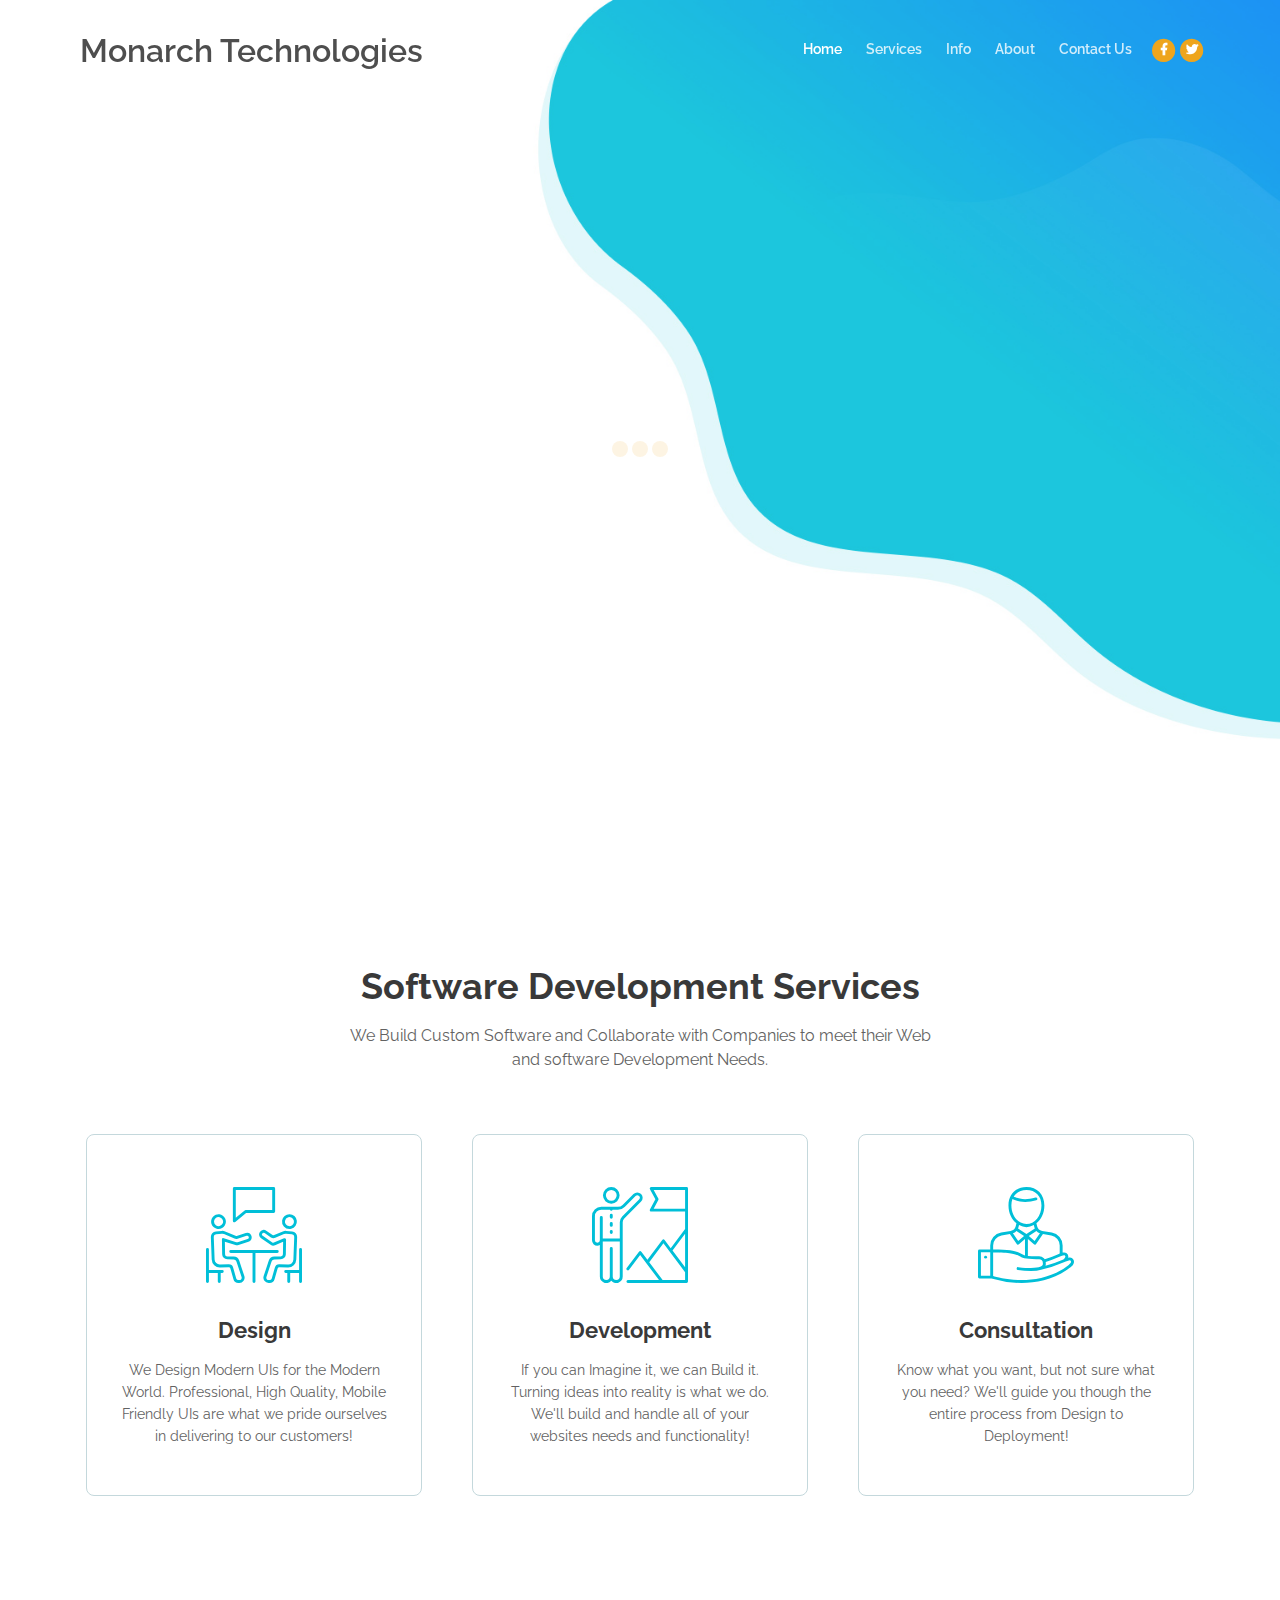
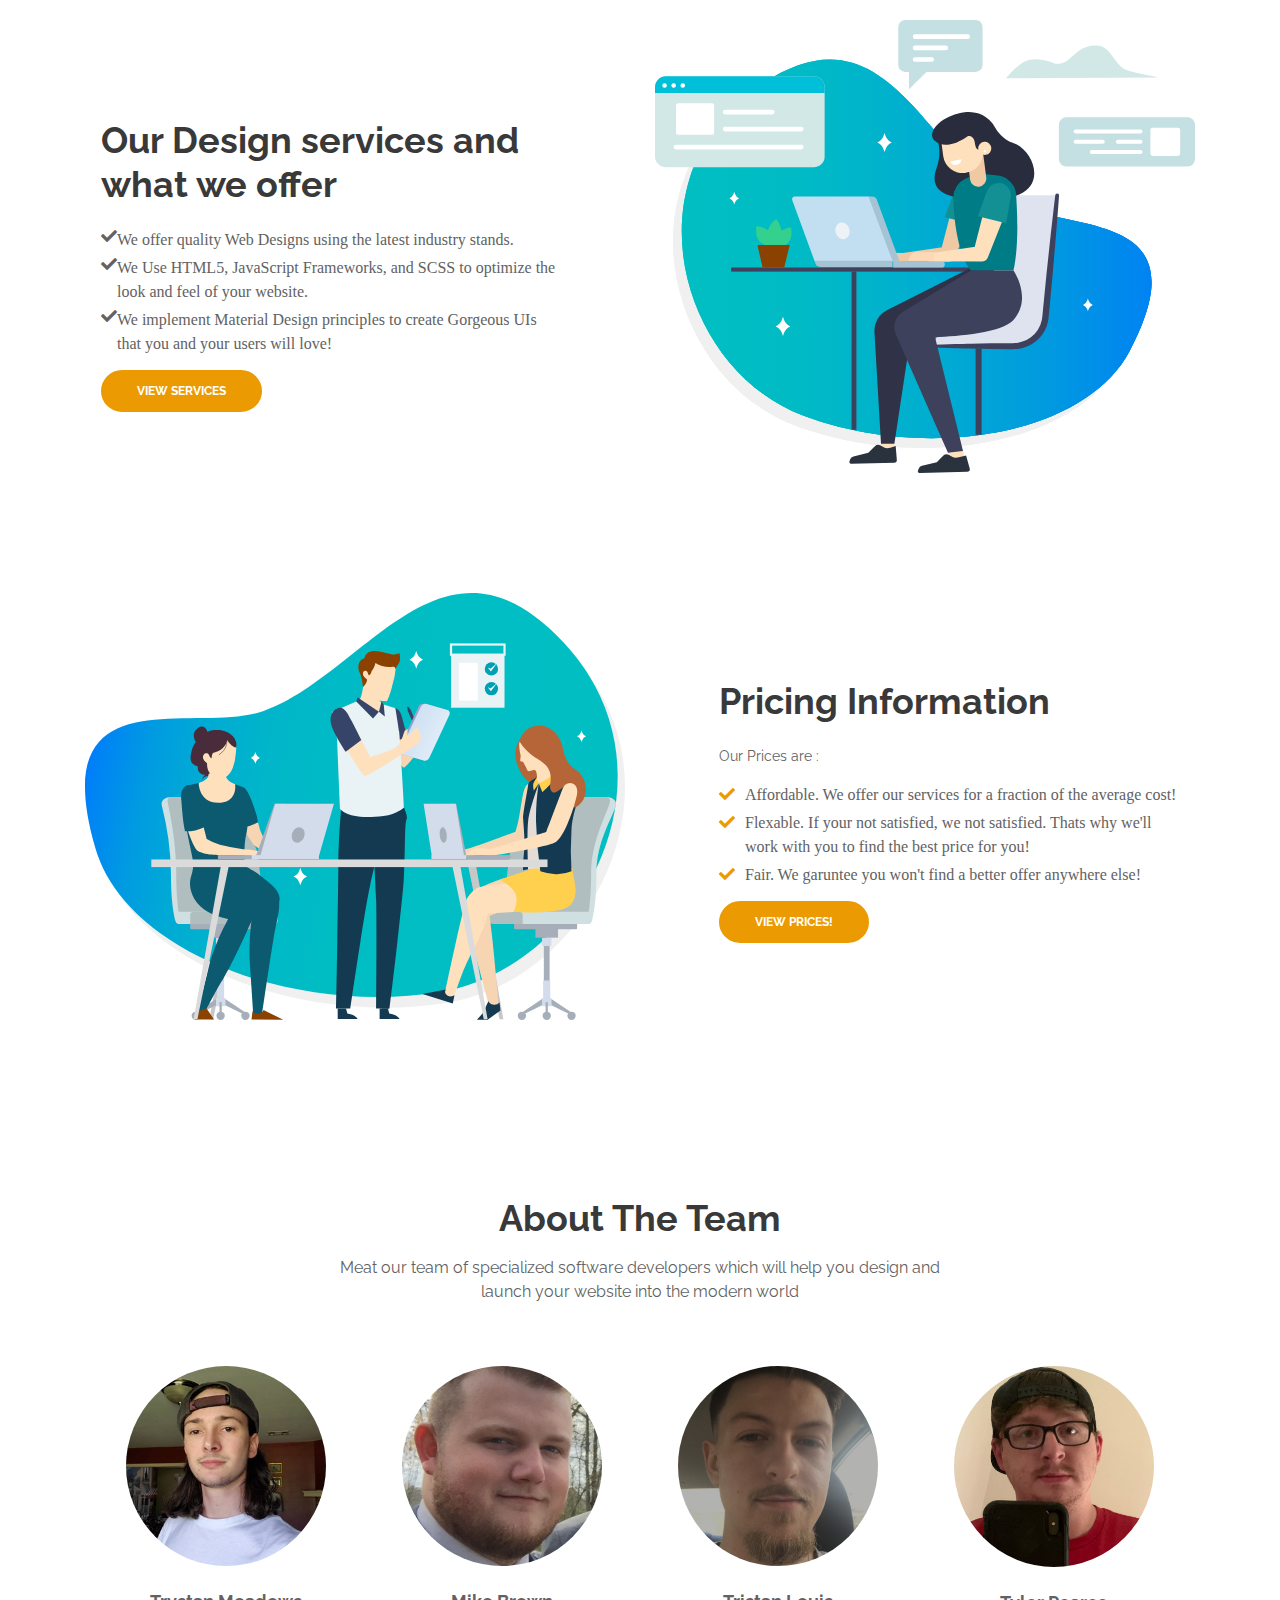
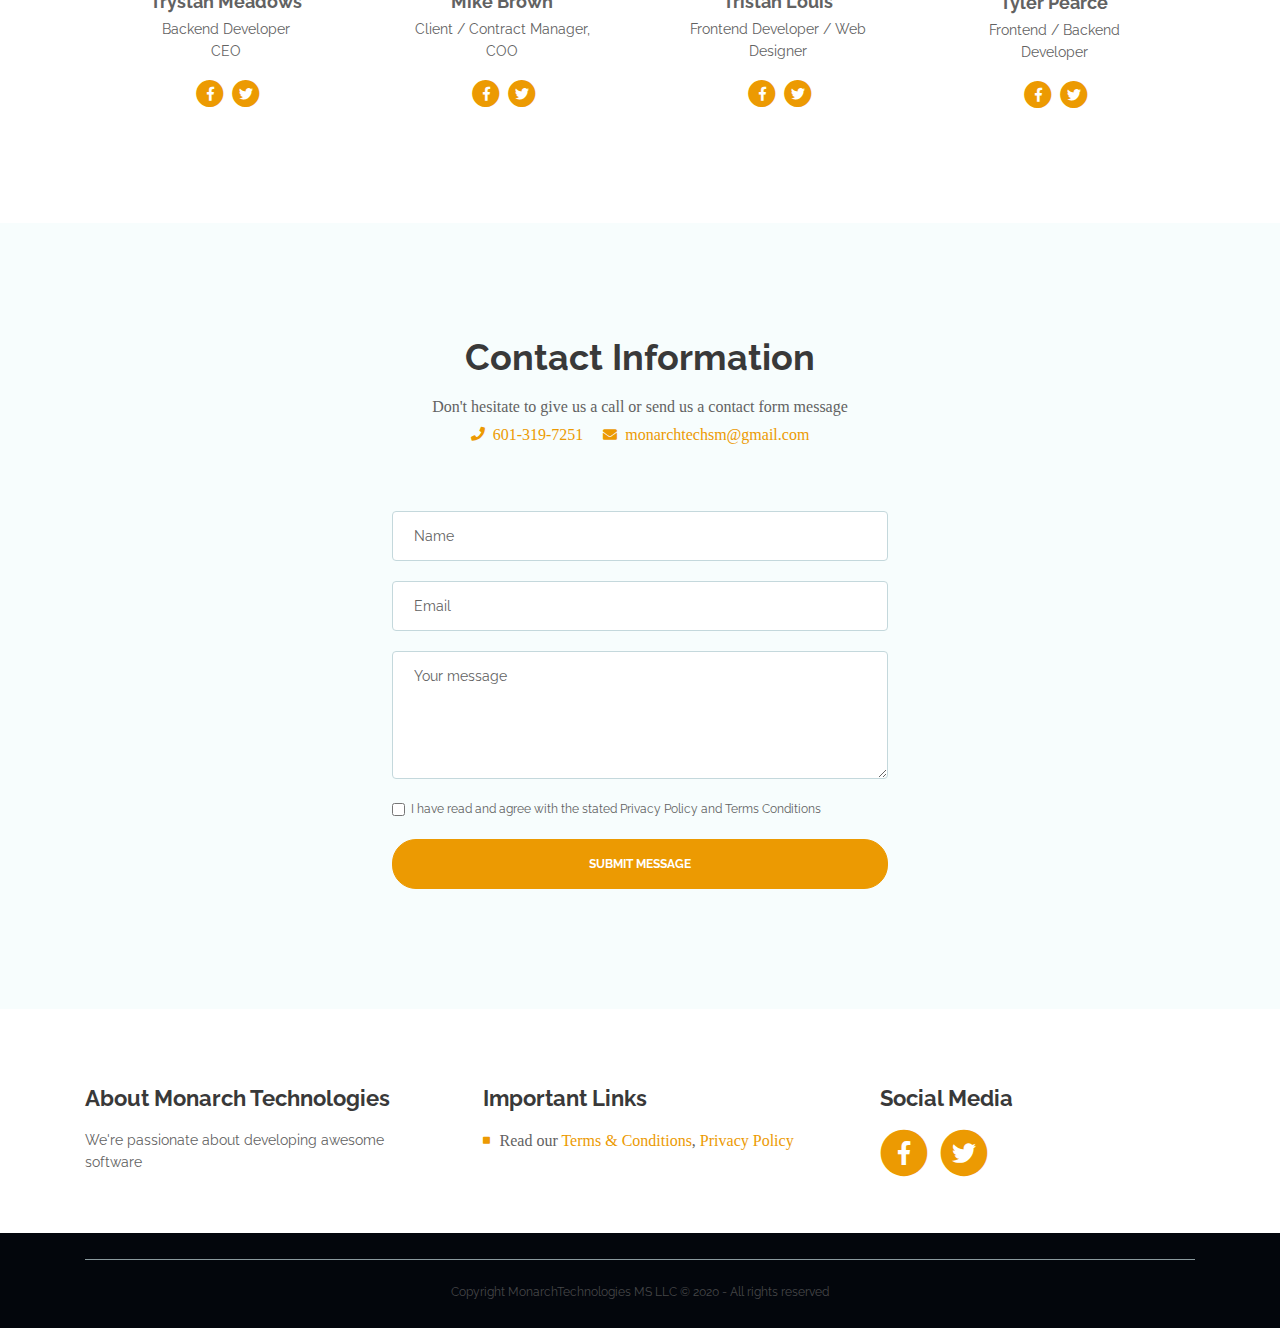
<file: index.html>
<!DOCTYPE html>
<html lang="en">

<head>
    <meta charset="utf-8">
    <meta name="viewport" content="width=device-width, initial-scale=1, shrink-to-fit=no">
    <meta name="viewport" content="width=device-width, initial-scale=1.0">
    <!-- SEO Meta Tags -->
    <meta name="description" content="Monarch Technologies, Software Dev Mississippi, Website Development Mississippi">
    <meta name="author" content="Inovatik">

    <!-- OG Meta Tags to improve the way the post looks when you share the page on LinkedIn, Facebook, Google+ -->
    <meta property="og:site_name" content="" />
    <!-- website name -->
    <meta property="og:site" content="" />
    <!-- website link -->
    <meta property="og:title" content="" />
    <!-- title shown in the actual shared post -->
    <meta property="og:description" content="" />
    <!-- description shown in the actual shared post -->
    <meta property="og:image" content="" />
    <!-- image link, make sure it's jpg -->
    <meta property="og:url" content="" />
    <!-- where do you want your post to link to -->
    <meta property="og:type" content="article" />


    <!-- Website Title -->
    <title>MonarchTechnologies LLC, MS - Landing Page</title>

    <!-- Styles -->
    <link href="https://fonts.googleapis.com/css?family=Raleway:400,400i,600,700,700i&amp;subset=latin-ext" rel="stylesheet">
    <link href="css/bootstrap.css" rel="stylesheet">
    <link href="css/fontawesome-all.css" rel="stylesheet">
    <link href="css/swiper.css" rel="stylesheet">
    <link href="css/magnific-popup.css" rel="stylesheet">
    <link href="css/styles.css" rel="stylesheet">
    <script type="text/javascript" src="scripts/jquery-3.2.1.min.js"></script>
    <script type="text/javascript" src="scripts/plugin-active.js"></script>
    <link rel="stylesheet" type="text/css" href="css/style.css">

    <!-- Favicon  -->
    <link rel="icon" href="images/LionLogo.jpg">
</head>

<body data-spy="scroll" data-target=".fixed-top">

    <!-- Preloader -->
    <div class="spinner-wrapper">
        <div class="spinner">
            <div class="bounce1"></div>
            <div class="bounce2"></div>
            <div class="bounce3"></div>
        </div>
    </div>
    <!-- end of preloader -->


    <!-- Navigation -->
    <nav class="navbar navbar-expand-lg navbar-dark navbar-custom fixed-top">
        <!-- Text Logo - Use this if you don't have a graphic logo -->
        <a class="navbar-brand logo-text page-scroll" href="index.html">Monarch Technologies</a>

        <!-- Image Logo -->
        <!-- <a class="navbar-brand logo-image" href="index.html"><img src="images/LionLogo.jpg" alt="alternative"></a> -->

        <!-- Mobile Menu Toggle Button -->
        <button class="navbar-toggler" type="button" data-toggle="collapse" data-target="#navbarsExampleDefault" aria-controls="navbarsExampleDefault" aria-expanded="false" aria-label="Toggle navigation">
            <span class="navbar-toggler-awesome fas fa-bars"></span>
            <span class="navbar-toggler-awesome fas fa-times"></span>
        </button>
        <!-- end of mobile menu toggle button -->

        <div class="collapse navbar-collapse" id="navbarsExampleDefault">
            <ul class="navbar-nav ml-auto">
                <li class="nav-item">
                    <a class="nav-link page-scroll" href="#header">Home <span class="sr-only">(current)</span></a>
                </li>
                <li class="nav-item">
                    <a class="nav-link page-scroll" href="#services">Services</a>
                </li>
                <li class="nav-item">
                    <a class="nav-link page-scroll" href="#info">Info</a>
                </li>
                <li class="nav-item">
                    <a class="nav-link page-scroll" href="#about">About</a>
                </li>
                <li class="nav-item">
                    <a class="nav-link page-scroll" href="#contact">Contact Us</a>
                </li>

                <!-- Dropdown Menu -->
                <!--<li class="nav-item dropdown">
                    <a class="nav-link dropdown-toggle page-scroll" href="#about" id="navbarDropdown" role="button" aria-haspopup="true" aria-expanded="false">About</a>
                    <div class="dropdown-menu" aria-labelledby="navbarDropdown">
                        <a class="dropdown-item" href="terms-conditions.html"><span class="item-text">Terms Conditions</span></a>
                        <div class="dropdown-items-divide-hr"></div>
                        <a class="dropdown-item" href="privacy-policy.html"><span class="item-text">Privacy Policy</span></a>
                    </div>
                </li>-->
                <!-- end of dropdown menu -->
                    <span class="fa-stack">
                        <a class ="fa-stack popup-with-move-anim" href="#details-lightbox-4">
                            <i class="fas fa-circle fa-stack-2x facebook"></i>
                            <i class="fab fa-facebook-f fa-stack-1x"></i>
                        </a>
                    </span>  
                    <span class="fa-stack">
                      <a class ="fa-stack popup-with-move-anim" href="#details-lightbox-3">
                        <i class="fas fa-circle fa-stack-2x twitter"></i>
                        <i class="fab fa-twitter fa-stack-1x"></i>
                      </a>          
            </ul>
                    <!-- Details Lightbox 3 -->
    <div id="details-lightbox-3" class="lightbox-basic zoom-anim-dialog mfp-hide">
        <div class="container">
            <div class="row">
                <button title="Close (Esc)" type="button" class="mfp-close x-button">×</button>
                <div class="col-lg-8">
                    <div class="image-container">
                        <img class="img-fluid" src="images/twittersoon.png" alt="alternative">
                    </div>
                    <!-- end of image-container -->
                </div>
                <!-- end of col 
                <div class="col-lg-4">
                    <h3>Design And Plan</h3>
                    <hr>
                    <h5>Core feature</h5>
                    <p>The emailing module basically will speed up your email marketing operations while offering more subscriber control.</p>
                    <p>Do you need to build lists for your email campaigns? It just got easier with Evolo.</p>
                    <ul class="list-unstyled li-space-lg">
                        <li class="media">
                            <i class="fas fa-check"></i>
                            <div class="media-body">List building framework</div>
                        </li>
                        <li class="media">
                            <i class="fas fa-check"></i>
                            <div class="media-body">Easy database browsing</div>
                        </li>
                        <li class="media">
                            <i class="fas fa-check"></i>
                            <div class="media-body">User administration</div>
                        </li>
                        <li class="media">
                            <i class="fas fa-check"></i>
                            <div class="media-body">Automate user signup</div>
                        </li>
                        <li class="media">
                            <i class="fas fa-check"></i>
                            <div class="media-body">Quick formatting tools</div>
                        </li>
                        <li class="media">
                            <i class="fas fa-check"></i>
                            <div class="media-body">Fast email checking</div>
                        </li>
                    </ul>
                    <a class="btn-solid-reg mfp-close page-scroll" href="#request">REQUEST</a> <a class="btn-outline-reg mfp-close as-button" href="#screenshots">BACK</a>
                </div>-->
                <!-- end of col -->
            </div>
            <!-- end of row -->
        </div>
        <!-- end of container -->
    </div>
    <!-- end of lightbox-basic -->
    <!-- end of details lightbox 3 -->
    
                        <!-- Details Lightbox 4 -->
                        <div id="details-lightbox-4" class="lightbox-basic zoom-anim-dialog mfp-hide">
                            <div class="container">
                                <div class="row">
                                    <button title="Close (Esc)" type="button" class="mfp-close x-button">×</button>
                                    <div class="col-lg-8">
                                        <div class="image-container">
                                            <img class="img-fluid" src="images/facebooksoon.jpg" alt="alternative">
                                        </div>
                                        <!-- end of image-container -->
                                    </div>
                                    <!-- end of col 
                                    <div class="col-lg-4">
                                        <h3>Design And Plan</h3>
                                        <hr>
                                        <h5>Core feature</h5>
                                        <p>The emailing module basically will speed up your email marketing operations while offering more subscriber control.</p>
                                        <p>Do you need to build lists for your email campaigns? It just got easier with Evolo.</p>
                                        <ul class="list-unstyled li-space-lg">
                                            <li class="media">
                                                <i class="fas fa-check"></i>
                                                <div class="media-body">List building framework</div>
                                            </li>
                                            <li class="media">
                                                <i class="fas fa-check"></i>
                                                <div class="media-body">Easy database browsing</div>
                                            </li>
                                            <li class="media">
                                                <i class="fas fa-check"></i>
                                                <div class="media-body">User administration</div>
                                            </li>
                                            <li class="media">
                                                <i class="fas fa-check"></i>
                                                <div class="media-body">Automate user signup</div>
                                            </li>
                                            <li class="media">
                                                <i class="fas fa-check"></i>
                                                <div class="media-body">Quick formatting tools</div>
                                            </li>
                                            <li class="media">
                                                <i class="fas fa-check"></i>
                                                <div class="media-body">Fast email checking</div>
                                            </li>
                                        </ul>
                                        <a class="btn-solid-reg mfp-close page-scroll" href="#request">REQUEST</a> <a class="btn-outline-reg mfp-close as-button" href="#screenshots">BACK</a>
                                    </div>-->
                                    <!-- end of col -->
                                </div>
                                <!-- end of row -->
                            </div>
                            <!-- end of container -->
                        </div>
                        <!-- end of lightbox-basic -->
                        <!-- end of details lightbox 4 -->
                </span>
            </span>
        </div>
    </nav>
    <!-- end of navbar -->
    <!-- end of navigation -->

    <header id="header" class="header"> 
        <section id="Banner" class="css/style.css/Banner">
            <div class="logo">
                <img src="images/LionLogo.jpg">
            </div>
            <div class="blacksection">
                <h1>RE-DEFINE<br>YOUR<br>REALITY</h1>
            </div>
        </section>
        <!--<a href="#Services" class="mscroll"><img src="images/mouse-icon.png" alt="mouse icon"></a>-->
    </header>


    <!-- Header 
    <header id="header" class="header">
        <div class="header-content">
            <div class="container">
                <div class="row">
                    <div class="col-lg-6">
         <section id="Banner" class="css/style.css/Banner">
            <div class="logo">
                <img src="images/LionLogo.jpg">
            </div>
            <div class="blacksection">
                <h1>RE-DEFINE<br>YOUR<br>REALITY</h1>
            </div>
        </section>
                    <div class="col-lg-6">
                        <div class="image-container">
                            <img class="img-fluid" src="images/header-teamwork.svg" alt="alternative">
                        </div> end of image-container 
                    </div> end of col 
                </div>  end of row 
            </div>  end of container 
        </div>  end of header-content 
    </header> end of header 
    end of header -->

    <!-- Services -->
    <div id="services" class="cards-1">
        <div class="container">
            <div class="row">
                <div class="col-lg-12">
                    <h2>Software Development Services</h2>
                    <p class="p-heading p-large">We Build Custom Software and Collaborate with Companies to meet their Web and software Development Needs.</p>
                </div>
                <!-- end of col -->
            </div>
            <!-- end of row -->
            <div class="row">
                <div class="col-lg-12">

                    <!-- Card -->
                    <div class="card">
                        <img class="card-image" src="images/services-icon-1.svg" alt="alternative">
                        <div class="card-body">
                            <h4 class="card-title">Design</h4>
                            <p>We Design Modern UIs for the Modern World. Professional, High Quality, Mobile Friendly UIs are what we pride ourselves in delivering to our customers! </p>
                        </div>
                    </div>
                    <!-- end of card -->

                    <!-- Card -->
                    <div class="card">
                        <img class="card-image" src="images/services-icon-2.svg" alt="alternative">
                        <div class="card-body">
                            <h4 class="card-title">Development</h4>
                            <p>If you can Imagine it, we can Build it. Turning ideas into reality is what we do. We'll build and handle all of your websites needs and functionality! </p>
                        </div>
                    </div>
                    <!-- end of card -->

                    <!-- Card -->
                    <div class="card">
                        <img class="card-image" src="images/services-icon-3.svg" alt="alternative">
                        <div class="card-body">
                            <h4 class="card-title">Consultation</h4>
                            <p>Know what you want, but not sure what you need? We'll guide you though the entire process from Design to Deployment!</p>
                        </div>
                    </div>
                    <!-- end of card -->

                </div>
                <!-- end of col -->
            </div>
            <!-- end of row -->
        </div>
        <!-- end of container -->
    </div>
    <!-- end of cards-1 -->
    <!-- end of services -->


    <!-- Details 1 -->
    <div id="info" class="basic-1">
        <div class="container">
            <div class="row">
                <div class="col-lg-6">
                    <div class="text-container">
                        <h2> Our Design services and what we offer </h2>
                        
                        <ul class="list-unstyled li-space-lg">
                            <li class="media">
                                <i class="fas fa-check"></i>
                                <div class="media-body">We offer quality Web Designs using the latest industry stands.</div>
                            </li>
                            <li class="media">
                                <i class="fas fa-check"></i>
                                <div class="media-body">We Use HTML5, JavaScript Frameworks, and SCSS to optimize the look and feel of your website.</div>
                            </li>
                            <li class="media">
                                <i class="fas fa-check"></i>
                                <div class="media-body">We implement Material Design principles to create Gorgeous UIs that you and your users will love!</div>
                            </li>
                        </ul>
                        <a class="btn-solid-reg popup-with-move-anim" href="#details-lightbox-1">VIEW SERVICES</a>
                    </div>
                    <!-- end of text-container -->
                </div>
                <!-- end of col -->
                <div class="col-lg-6">
                    <div class="image-container">
                        <img class="img-fluid" src="images/details-1-office-worker.svg" alt="alternative">
                    </div>
                    <!-- end of image-container -->
                </div>
                <!-- end of col -->
            </div>
            <!-- end of row -->
        </div>
        <!-- end of container -->
    </div>
    <!-- end of basic-1 -->
    <!-- end of details 1 -->


    <!-- Details 2 -->
    <div class="basic-2">
        <div class="container">
            <div class="row">
                <div class="col-lg-6">
                    <div class="image-container">
                        <img class="img-fluid" src="images/details-2-office-team-work.svg" alt="alternative">
                    </div>
                    <!-- end of image-container -->
                </div>
                <!-- end of col -->
                <div class="col-lg-6">
                    <div class="text-container">
                        <h2>Pricing Information</h2>
                         <p>Our Prices are : </p>
                         <ul class="list-unstyled li-space-lg">
                            <li class="media">
                                <i class="fas fa-check"></i>
                                <div class="media-body">Affordable. We offer our services for a fraction of the average cost!</div>
                            </li>
                            <li class="media">
                                <i class="fas fa-check"></i>
                                <div class="media-body">Flexable. If your not satisfied, we not satisfied. Thats why we'll work with you to find the best price for you!</div>
                            </li>
                            <li class="media"> 
                                <i class="fas fa-check"></i>
                                <div class="media-body">Fair. We garuntee you won't find a better offer anywhere else!</div>
                            </li>
                        </ul>
                        <a class="btn-solid-reg popup-with-move-anim" href="#details-lightbox-2">VIEW PRICES!</a>
                    </div>
                    <!-- end of text-container -->
                </div>
                <!-- end of col -->
            </div>
            <!-- end of row -->
        </div>
        <!-- end of container -->
    </div>
    <!-- end of basic-2 -->
    <!-- end of details 2 -->

    <!-- Details Lightboxes -->
    <!-- Details Lightbox 1 -->
    <div id="details-lightbox-1" class="lightbox-basic zoom-anim-dialog mfp-hide">
        <div class="container">
            <div class="row">
                <button title="Close (Esc)" type="button" class="mfp-close x-button">×</button>
                <div class="col-lg-8">
                    <div class="image-container">
                        <img class="img-fluid" src="images/details-lightbox-1.svg" alt="alternative">
                    </div>
                    <!-- end of image-container -->
                </div>
                <!-- end of col -->
                <div class="col-lg-4">
                    <h3>Our Services</h3>
                    <hr>
                    <h5>What We Offer</h5>
                    <ul class="list-unstyled li-space-lg">
                        <li class="media">
                            <i class="fas fa-check"></i>
                            <div class="media-body">Consultation</div>
                        </li>
                        <li class="media">
                            <i class="fas fa-check"></i>
                            <div class="media-body">Web Design</div>
                        </li>
                        <li class="media">
                            <i class="fas fa-check"></i>
                            <div class="media-body">Web Development</div>
                        </li>
                        <!-- <li class="media">
                            <i class="fas fa-check"></i>
                            <div class="media-body"></div>
                        </li>
                        <li class="media">
                            <i class="fas fa-check"></i>
                            <div class="media-body">Quick formatting tools</div>
                        </li>
                        <li class="media">
                            <i class="fas fa-check"></i>
                            <div class="media-body">Fast email checking</div>
                        </li> -->
                    </ul>
                    <a class="btn-solid-reg mfp-close page-scroll" href="#request">RETURN</a> <a class="btn-outline-reg mfp-close as-button" href="#screenshots">BACK</a>
                </div>
                <!-- end of col -->
            </div>
            <!-- end of row -->
        </div>
        <!-- end of container -->
    </div>
    <!-- end of lightbox-basic -->
    <!-- end of details lightbox 1 -->

    <!-- Details Lightbox 2 -->
    <div id="details-lightbox-2" class="lightbox-basic zoom-anim-dialog mfp-hide">
        <div class="container">
            <div class="row">
                <button title="Close (Esc)" type="button" class="mfp-close x-button">×</button>
                <div class="col-lg-8">
                    <div class="image-container">
                        <img class="img-fluid" src="images/details-lightbox-2.svg" alt="alternative">
                    </div>
                    <!-- end of image-container -->
                </div>
                <!-- end of col -->
                <div class="col-lg-4">
                    <h3>Pricing Information</h3>
                    <hr>
                    <h5>all prices vary depending on Business size and needs.</h5>
                    <ul class="list-unstyled li-space-lg">
                        <li class="media">
                            <i class="fas fa-check"></i>
                            <div class="media-body">Consultations are free!</div>
                        </li>
                        <li class="media">
                            <i class="fas fa-check"></i>
                            <div class="media-body">Web Design: 1,500$ - 50,000$</div>
                        </li>
                        <li class="media">
                            <i class="fas fa-check"></i>
                            <div class="media-body">Website: 2,000$ - 80,000$</div>
                        </li>
                    <a class="btn-solid-reg mfp-close page-scroll" href="#request">REQUEST</a> <a class="btn-outline-reg mfp-close as-button" href="#screenshots">BACK</a>
                </div>
                <!-- end of col -->
            </div>
            <!-- end of row -->
        </div>
        <!-- end of container -->
    </div>
    <!-- end of lightbox-basic -->
    <!-- end of details lightbox 2 -->
    <!-- end of details lightboxes -->

    <!-- Testimonials -->


    <!-- About -->
    <div id="about" class="basic-4">
        <div class="container">
            <div class="row">
                <div class="col-lg-12">
                    <h2>About The Team</h2>
                    <p class="p-heading p-large">Meat our team of specialized software developers which will help you design and launch your website into the modern world</p>
                </div>
                <!-- end of col -->
            </div>
            <!-- end of row -->
            <div class="row">
                <div class="col-lg-12">

                    <!-- Team Member -->
                    <div class="team-member">
                        <div class="monarch-wrapper">
                            <img class="img-fluid" src="images/selfie-icon.jpg" alt="alternative">
                        </div>
                        <!-- end of image-wrapper -->
                        <p class="p-large"><strong>Trystan Meadows</strong></p>
                        <p class="job-title">Backend Developer<br />CEO</p>
                        <span class="social-icons">
                            <span class="fa-stack">
                                <a class ="fa-stack popup-with-move-anim" href="#details-lightbox-4">
                                    <i class="fas fa-circle fa-stack-2x facebook"></i>
                                    <i class="fab fa-facebook-f fa-stack-1x"></i>
                                </a>
                            </span>
                        <span class="fa-stack">
                            <a class ="fa-stack popup-with-move-anim" href="#details-lightbox-3">
                                    <i class="fas fa-circle fa-stack-2x twitter"></i>
                                    <i class="fab fa-twitter fa-stack-1x"></i>
                                </a>
                            </span>
                        </span>
                        <!-- end of social-icons -->
                    </div>
                    <!-- end of team-member -->
                    <!-- end of team member -->

                    <!-- Team Member -->
                    <div class="team-member">
                        <div class="monarch-wrapper">
                            <div class="monarch-Mike-img"></div>
                        </div>
                        <!-- end of image wrapper -->
                        <p class="p-large"><strong>Mike Brown</strong></p>
                        <p class="job-title">Client / Contract Manager, COO</p>
                        <span class="social-icons">
                            <span class="fa-stack">
                                <a class ="fa-stack popup-with-move-anim" href="#details-lightbox-4">
                                    <i class="fas fa-circle fa-stack-2x facebook"></i>
                                    <i class="fab fa-facebook-f fa-stack-1x"></i>
                                </a>
                            </span>
                        <span class="fa-stack">
                            <a class ="fa-stack popup-with-move-anim" href="#details-lightbox-3">
                                    <i class="fas fa-circle fa-stack-2x twitter"></i>
                                    <i class="fab fa-twitter fa-stack-1x"></i>
                                </a>
                            </span>
                        </span>
                        <!-- end of social-icons -->
                    </div>
                    <!-- end of team-member -->
                    <!-- end of team member -->

                    <!-- Team Member -->
                    <div class="team-member">
                        <div class="monarch-wrapper">
                            <div class="monarch-Tristan-img"></div>
                        </div>
                        <!-- end of image wrapper -->
                        <p class="p-large"><strong>Tristan Louis</strong></p>
                        <p class="job-title">Frontend Developer / Web Designer</p>
                        <span class="social-icons">
                            <span class="fa-stack">
                                <a class ="fa-stack popup-with-move-anim" href="#details-lightbox-4">
                                    <i class="fas fa-circle fa-stack-2x facebook"></i>
                                    <i class="fab fa-facebook-f fa-stack-1x"></i>
                                </a>
                            </span>
                        <span class="fa-stack">
                            <a class ="fa-stack popup-with-move-anim" href="#details-lightbox-3">
                                    <i class="fas fa-circle fa-stack-2x twitter"></i>
                                    <i class="fab fa-twitter fa-stack-1x"></i>
                                </a>
                            </span>
                        </span>
                        <!-- end of social-icons -->
                    </div>
                    <!-- end of team-member -->
                    <!-- end of team member -->

                    <!-- Team Member -->
                    <div class="team-member">
                        <div class="monarch-wrapper">
                            <img class="img-fluid" src="images/Tyler3.jpg" alt="alternative">
                        </div>
                        <!-- end of image wrapper -->
                        <p class="p-large"><strong>Tyler Pearce</strong></p>
                        <p class="job-title">Frontend / Backend Developer</p>
                        <span class="social-icons">
                            <span class="fa-stack">
                                <a class ="fa-stack popup-with-move-anim" href="#details-lightbox-4">
                                    <i class="fas fa-circle fa-stack-2x facebook"></i>
                                    <i class="fab fa-facebook-f fa-stack-1x"></i>
                                </a>
                            </span>
                        <span class="fa-stack">
                                <a class ="fa-stack popup-with-move-anim" href="#details-lightbox-3">
                                    <i class="fas fa-circle fa-stack-2x twitter"></i>
                                    <i class="fab fa-twitter fa-stack-1x"></i>
                                </a>
                            </span>
                        </span>
                        <!-- end of social-icons -->
                    </div>
                    <!-- end of team-member -->
                    <!-- end of team member -->

                </div>
                <!-- end of col -->
            </div>
            <!-- end of row -->
        </div>
        <!-- end of container -->
    </div>
    <!-- end of basic-4 -->
    <!-- end of about -->


    <!-- Contact -->
    <div id="contact" class="form-2">
        <div class="container">
            <div class="row">
                <div class="col-lg-12">
                    <h2>Contact Information</h2>
                    <ul class="list-unstyled li-space-lg">
                        <li class="address">Don't hesitate to give us a call or send us a contact form message</li>
                        <li><i class="fas fa-phone"></i><a class="turquoise" href="tel:6013197251">601-319-7251</a></li>
                        <li><i class="fas fa-envelope"></i><a class="turquoise" href="mailto:monarchtechsm@gmail.com">monarchtechsm@gmail.com</a></li>
                    </ul>
                </div>
                <!-- end of col -->
            </div>
            <!-- end of row -->
            <div class="row">
                <div class="col-lg-12">

                    <!-- Contact Form -->
                    <form id="contactForm" data-toggle="validator" data-focus="false">
                        <div class="form-group">
                            <input type="text" class="form-control-input" id="cname" required>
                            <label class="label-control" for="cname">Name</label>
                            <div class="help-block with-errors"></div>
                        </div>
                        <div class="form-group">
                            <input type="email" class="form-control-input" id="cemail" required>
                            <label class="label-control" for="cemail">Email</label>
                            <div class="help-block with-errors"></div>
                        </div>
                        <div class="form-group">
                            <textarea class="form-control-textarea" id="cmessage" required></textarea>
                            <label class="label-control" for="cmessage">Your message</label>
                            <div class="help-block with-errors"></div>
                        </div>
                        <div class="form-group checkbox">
                            <input type="checkbox" id="cterms" value="Agreed-to-Terms" required>I have read and agree with the stated <a href="privacy-policy.html">Privacy Policy</a> and <a href="terms-conditions.html">Terms Conditions</a>
                            <div class="help-block with-errors"></div>
                        </div>
                        <div class="form-group">
                            <button type="submit" class="form-control-submit-button">SUBMIT MESSAGE</button>
                        </div>
                        <div class="form-message">
                            <div id="cmsgSubmit" class="h3 text-center hidden"></div>
                        </div>
                    </form>
                    <!-- end of contact form -->

                </div>
                <!-- end of col -->
            </div>
            <!-- end of row -->
        </div>
        <!-- end of container -->
    </div>
    <!-- end of form-2 -->
    <!-- end of contact -->


    <!-- Footer -->
    <div class="footer">
        <div class="container">
            <div class="row">
                <div class="col-lg-4">
                    <div class="footer-col">
                        <h4>About Monarch Technologies</h4>
                        <p>We're passionate about developing awesome software</p>
                    </div>
                </div>
                <!-- end of col -->
                <div class="col-lg-4">
                    <div class="footer-col middle">
                        <h4>Important Links</h4>
                        <ul class="list-unstyled li-space-lg">
                            <li class="media">
                                <i class="fas fa-square"></i>
                                <div class="media-body">Read our <a class="turquoise" href="terms-conditions.html">Terms & Conditions</a>, <a class="turquoise" href="privacy-policy.html">Privacy Policy</a></div>
                            </li>
                        </ul>
                    </div>
                </div>
                <!-- end of col -->
                <div class="col-lg-4">
                    <div class="footer-col last">
                        <h4>Social Media</h4>
                        <span class="fa-stack">
                            <a class ="fa-stack popup-with-move-anim" href="#details-lightbox-4">
                                <i class="fas fa-circle fa-stack-2x"></i>
                                <i class="fab fa-facebook-f fa-stack-1x"></i>
                            </a>
                        </span>
                        <span class="fa-stack">
                            <a class ="fa-stack popup-with-move-anim" href="#details-lightbox-3">
                                <i class="fas fa-circle fa-stack-2x"></i>
                                <i class="fab fa-twitter fa-stack-1x"></i>
                            </a>
                        </span>
                    </div>
                </div>
                <!-- end of col -->
            </div>
            <!-- end of row -->
        </div>
        <!-- end of container -->
    </div>
    <!-- end of footer -->
    <!-- end of footer -->


    <!-- Copyright -->
    <div class="copyright">
        <div class="container">
            <div class="row">
                <div class="col-lg-12">
                    <p class="p-small">Copyright MonarchTechnologies MS LLC © 2020 - All rights reserved</p>
                </div>
                <!-- end of col -->
            </div>
            <!-- enf of row -->
        </div>
        <!-- end of container -->
    </div>
    <!-- end of copyright -->
    <!-- end of copyright -->


    <!-- Scripts -->
    <script src="js/jquery.min.js"></script>
    <!-- jQuery for Bootstrap's JavaScript plugins -->
    <script src="js/popper.min.js"></script>
    <!-- Popper tooltip library for Bootstrap -->
    <script src="js/bootstrap.min.js"></script>
    <!-- Bootstrap framework -->
    <script src="js/jquery.easing.min.js"></script>
    <!-- jQuery Easing for smooth scrolling between anchors -->
    <script src="js/swiper.min.js"></script>
    <!-- Swiper for image and text sliders -->
    <script src="js/jquery.magnific-popup.js"></script>
    <!-- Magnific Popup for lightboxes -->
    <script src="js/validator.min.js"></script>
    <!-- Validator.js - Bootstrap plugin that validates forms -->
    <script src="js/scripts.js"></script>
    <!-- Custom scripts -->
</body>

</html>
</file>
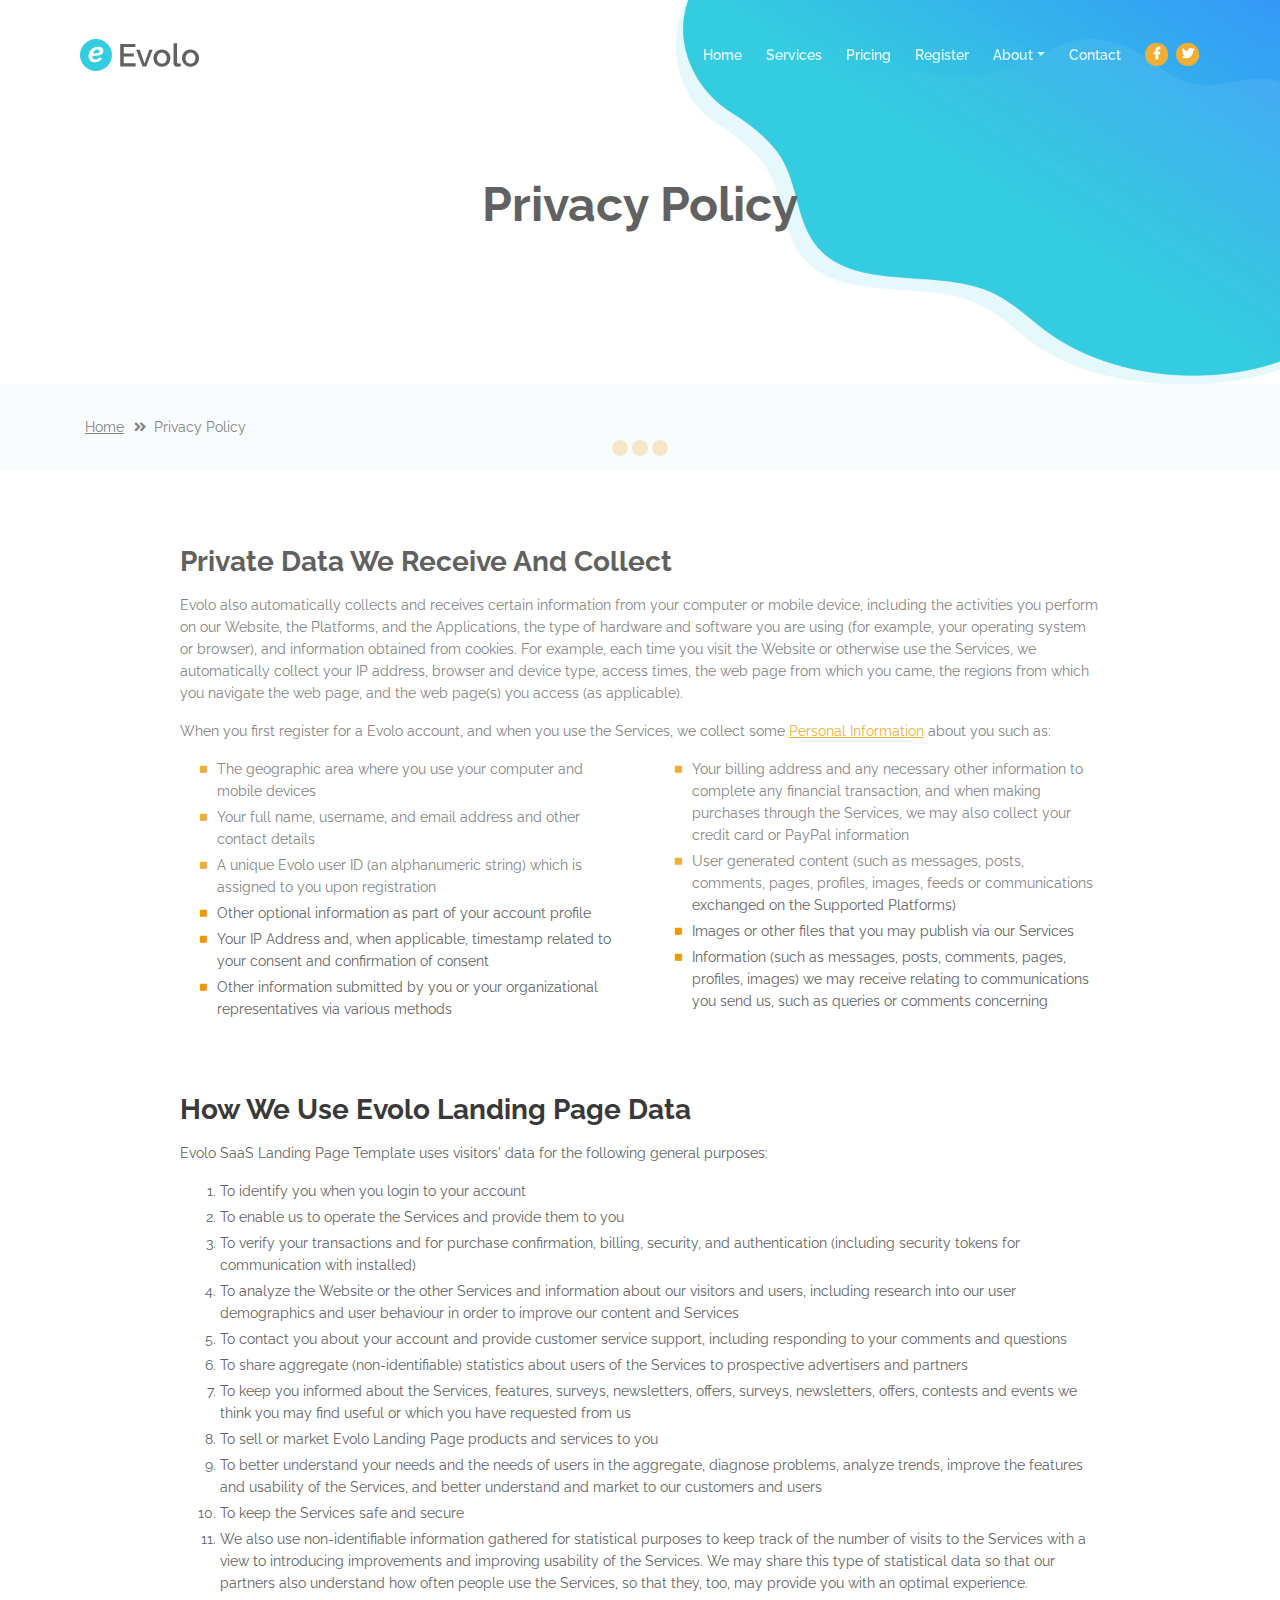
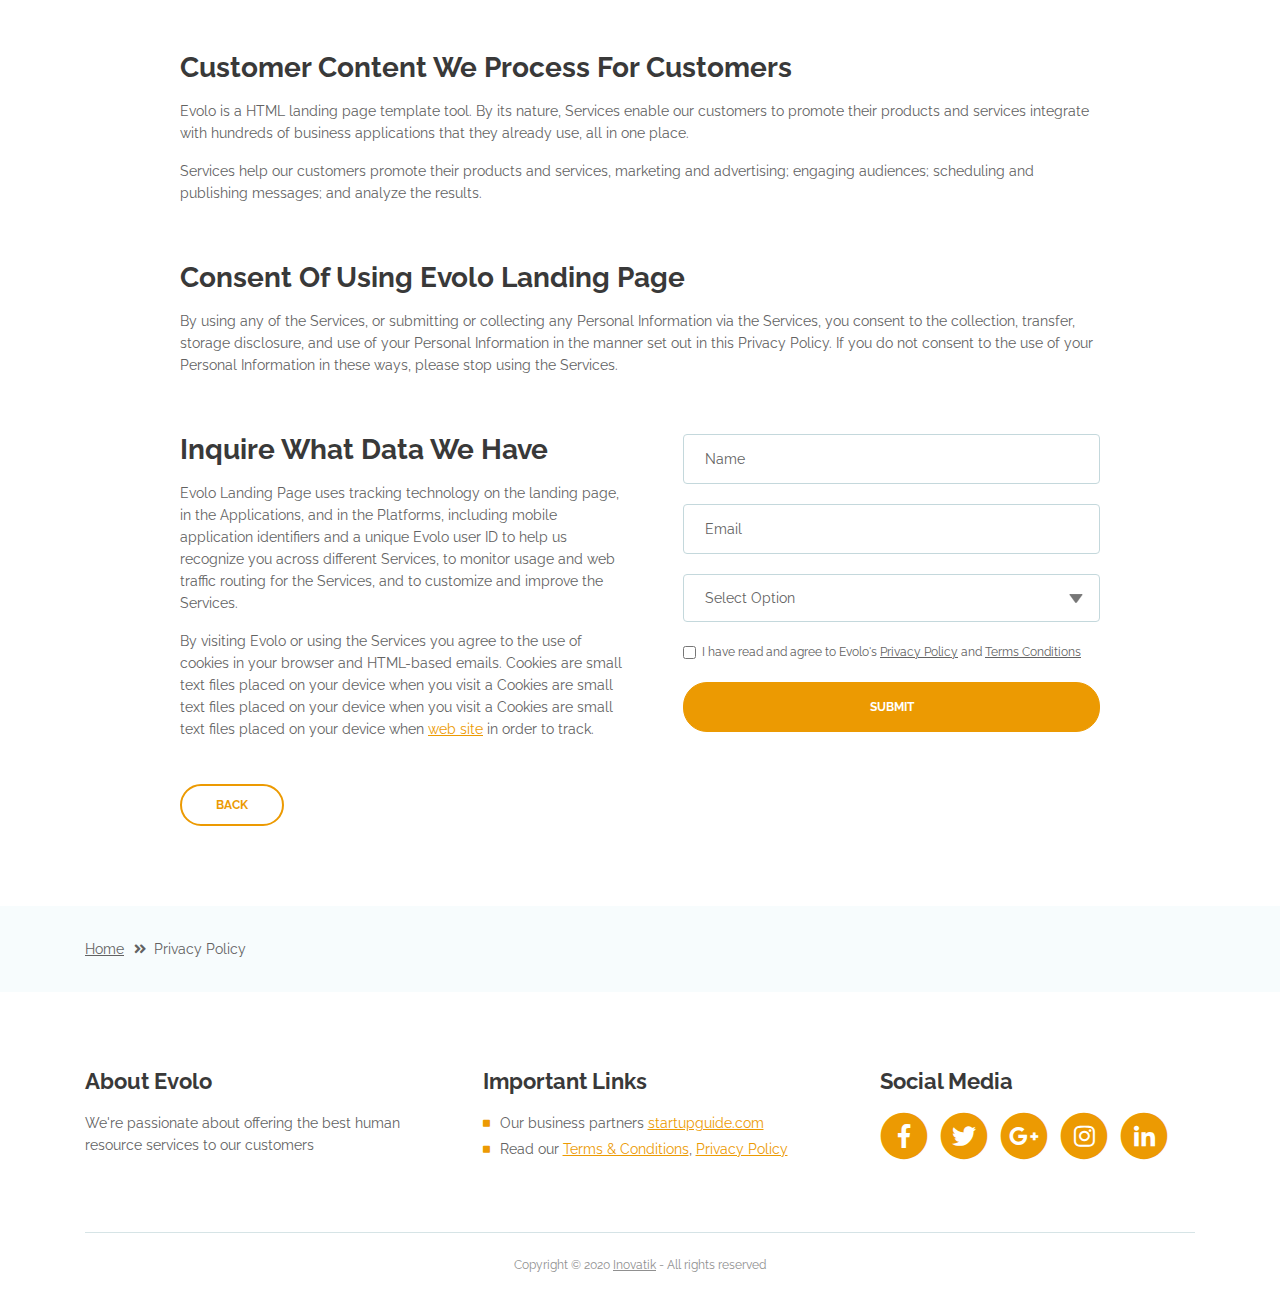
<file: privacy-policy.html>
<!DOCTYPE html>
<html lang="en">
<head>
    <meta charset="utf-8">
    <meta name="viewport" content="width=device-width, initial-scale=1, shrink-to-fit=no">
    
    <!-- SEO Meta Tags -->
    <meta name="description" content="Create a stylish landing page for your business startup and get leads for the offered services with this HTML landing page template.">
    <meta name="author" content="Inovatik">

    <!-- OG Meta Tags to improve the way the post looks when you share the page on LinkedIn, Facebook, Google+ -->
	<meta property="og:site_name" content="" /> <!-- website name -->
	<meta property="og:site" content="" /> <!-- website link -->
	<meta property="og:title" content=""/> <!-- title shown in the actual shared post -->
	<meta property="og:description" content="" /> <!-- description shown in the actual shared post -->
	<meta property="og:image" content="" /> <!-- image link, make sure it's jpg -->
	<meta property="og:url" content="" /> <!-- where do you want your post to link to -->
	<meta property="og:type" content="article" />

    <!-- Website Title -->
    <title>Privacy Policy - Evolo - StartUp HTML Landing Page Template</title>
    
    <!-- Styles -->
    <link href="https://fonts.googleapis.com/css?family=Raleway:400,400i,600,700,700i&amp;subset=latin-ext" rel="stylesheet">
    <link href="css/bootstrap.css" rel="stylesheet">
    <link href="css/fontawesome-all.css" rel="stylesheet">
    <link href="css/swiper.css" rel="stylesheet">
	<link href="css/magnific-popup.css" rel="stylesheet">
    <link href="css/styles.css" rel="stylesheet">
	
	<!-- Favicon  -->
    <link rel="icon" href="images/favicon.png">
</head>
<body data-spy="scroll" data-target=".fixed-top">
    
    <!-- Preloader -->
	<div class="spinner-wrapper">
        <div class="spinner">
            <div class="bounce1"></div>
            <div class="bounce2"></div>
            <div class="bounce3"></div>
        </div>
    </div>
    <!-- end of preloader -->
    

    <!-- Navbar -->
    <nav class="navbar navbar-expand-lg navbar-dark navbar-custom fixed-top">
        <!-- Text Logo - Use this if you don't have a graphic logo -->
        <!-- <a class="navbar-brand logo-text page-scroll" href="index.html">Evolo</a> -->

        <!-- Image Logo -->
        <a class="navbar-brand logo-image" href="index.html"><img src="images/logo.svg" alt="alternative"></a>
        
        <!-- Mobile Menu Toggle Button -->
        <button class="navbar-toggler" type="button" data-toggle="collapse" data-target="#navbarsExampleDefault" aria-controls="navbarsExampleDefault" aria-expanded="false" aria-label="Toggle navigation">
            <span class="navbar-toggler-awesome fas fa-bars"></span>
            <span class="navbar-toggler-awesome fas fa-times"></span>
        </button>
        <!-- end of mobile menu toggle button -->

        <div class="collapse navbar-collapse" id="navbarsExampleDefault">
            <ul class="navbar-nav ml-auto">
                <li class="nav-item">
                    <a class="nav-link page-scroll" href="index.html#header">Home <span class="sr-only">(current)</span></a>
                </li>
                <li class="nav-item">
                    <a class="nav-link page-scroll" href="index.html#services">Services</a>
                </li>
                <li class="nav-item">
                    <a class="nav-link page-scroll" href="index.html#details">Pricing</a>
                </li>
                <li class="nav-item">
                    <a class="nav-link page-scroll" href="index.html#pricing">Register</a>
                </li>

                <!-- Dropdown Menu -->          
                <li class="nav-item dropdown">
                    <a class="nav-link dropdown-toggle page-scroll" href="index.html#about" id="navbarDropdown" role="button" aria-haspopup="true" aria-expanded="false">About</a>
                    <div class="dropdown-menu" aria-labelledby="navbarDropdown">
                        <a class="dropdown-item" href="terms-conditions.html"><span class="item-text">Terms Conditions</span></a>
                        <div class="dropdown-items-divide-hr"></div>
                        <a class="dropdown-item" href="privacy-policy.html"><span class="item-text">Privacy Policy</span></a>
                    </div>
                </li>
                <!-- end of dropdown menu -->

                <li class="nav-item">
                    <a class="nav-link page-scroll" href="index.html#contact">Contact</a>
                </li>
            </ul>
            <span class="nav-item social-icons">
                <span class="fa-stack">
                    <a href="#your-link">
                        <i class="fas fa-circle fa-stack-2x facebook"></i>
                        <i class="fab fa-facebook-f fa-stack-1x"></i>
                    </a>
                </span>
                <span class="fa-stack">
                    <a href="#your-link">
                        <i class="fas fa-circle fa-stack-2x twitter"></i>
                        <i class="fab fa-twitter fa-stack-1x"></i>
                    </a>
                </span>
            </span>
        </div>
    </nav> <!-- end of navbar -->
    <!-- end of navbar -->


    <!-- Header -->
    <header id="header" class="ex-header">
        <div class="container">
            <div class="row">
                <div class="col-md-12">
                    <h1>Privacy Policy</h1>
                </div> <!-- end of col -->
            </div> <!-- end of row -->
        </div> <!-- end of container -->
    </header> <!-- end of ex-header -->
    <!-- end of header -->


    <!-- Breadcrumbs -->
    <div class="ex-basic-1">
        <div class="container">
            <div class="row">
                <div class="col-lg-12">
                    <div class="breadcrumbs">
                        <a href="index.html">Home</a><i class="fa fa-angle-double-right"></i><span>Privacy Policy</span>
                    </div> <!-- end of breadcrumbs -->
                </div> <!-- end of col -->
            </div> <!-- end of row -->
        </div> <!-- end of container -->
    </div> <!-- end of ex-basic-1 -->
    <!-- end of breadcrumbs -->


    <!-- Privacy Content -->
    <div class="ex-basic-2">
        <div class="container">
            <div class="row">
                <div class="col-lg-10 offset-lg-1">
                    <div class="text-container">
                        <h3>Private Data We Receive And Collect</h3>
                        <p>Evolo also automatically collects and receives certain information from your computer or mobile device, including the activities you perform on our Website, the Platforms, and the Applications, the type of hardware and software you are using (for example, your operating system or browser), and information obtained from cookies. For example, each time you visit the Website or otherwise use the Services, we automatically collect your IP address, browser and device type, access times, the web page from which you came, the regions from which you navigate the web page, and the web page(s) you access (as applicable).</p>
                        <p>When you first register for a Evolo account, and when you use the Services, we collect some <a class="turquoise" href="#your-link">Personal Information</a> about you such as:</p>
                        <div class="row">
                            <div class="col-md-6">
                                <ul class="list-unstyled li-space-lg indent">
                                    <li class="media">
                                        <i class="fas fa-square"></i>
                                        <div class="media-body">The geographic area where you use your computer and mobile devices</div>
                                    </li>
                                    <li class="media">
                                        <i class="fas fa-square"></i>
                                        <div class="media-body">Your full name, username, and email address and other contact details</div>
                                    </li>
                                    <li class="media">
                                        <i class="fas fa-square"></i>
                                        <div class="media-body">A unique Evolo user ID (an alphanumeric string) which is assigned to you upon registration</div>
                                    </li>
                                    <li class="media">
                                        <i class="fas fa-square"></i>
                                        <div class="media-body">Other optional information as part of your account profile</div>
                                    </li>
                                    <li class="media">
                                        <i class="fas fa-square"></i>
                                        <div class="media-body">Your IP Address and, when applicable, timestamp related to your consent and confirmation of consent</div>
                                    </li>
                                    <li class="media">
                                        <i class="fas fa-square"></i>
                                        <div class="media-body">Other information submitted by you or your organizational representatives via various methods</div>
                                    </li>
                                </ul>
                            </div> <!-- end of col -->

                            <div class="col-md-6">
                                <ul class="list-unstyled li-space-lg indent">
                                    <li class="media">
                                        <i class="fas fa-square"></i>
                                        <div class="media-body">Your billing address and any necessary other information to complete any financial transaction, and when making purchases through the Services, we may also collect your credit card or PayPal information</div>
                                    </li>
                                    <li class="media">
                                        <i class="fas fa-square"></i>
                                        <div class="media-body">User generated content (such as messages, posts, comments, pages, profiles, images, feeds or communications exchanged on the Supported Platforms)</div>
                                    </li>
                                    <li class="media">
                                        <i class="fas fa-square"></i>
                                        <div class="media-body">Images or other files that you may publish via our Services</div>
                                    </li>
                                    <li class="media">
                                        <i class="fas fa-square"></i>
                                        <div class="media-body">Information (such as messages, posts, comments, pages, profiles, images) we may receive relating to communications you send us, such as queries or comments concerning</div>
                                    </li>
                                </ul>
                            </div> <!-- end of col -->
                        </div> <!-- end of row -->
                    </div> <!-- end of text-container-->
                    
                    <div class="text-container">
                        <h3>How We Use Evolo Landing Page Data</h3>
                        <p>Evolo SaaS Landing Page Template uses visitors' data for the following general purposes:</p>
                        <ol class="li-space-lg">
                            <li>To identify you when you login to your account</li>
                            <li>To enable us to operate the Services and provide them to you</li>
                            <li>To verify your transactions and for purchase confirmation, billing, security, and authentication (including security tokens for communication with installed)</li>
                            <li>To analyze the Website or the other Services and information about our visitors and users, including research into our user demographics and user behaviour in order to improve our content and Services</li>
                            <li>To contact you about your account and provide customer service support, including responding to your comments and questions</li>
                            <li>To share aggregate (non-identifiable) statistics about users of the Services to prospective advertisers and partners</li>
                            <li>To keep you informed about the Services, features, surveys, newsletters, offers, surveys, newsletters, offers, contests and events we think you may find useful or which you have requested from us</li>
                            <li>To sell or market Evolo Landing Page products and services to you</li>
                            <li>To better understand your needs and the needs of users in the aggregate, diagnose problems, analyze trends, improve the features and usability of the Services, and better understand and market to our customers and users</li>
                            <li>To keep the Services safe and secure</li>
                            <li>We also use non-identifiable information gathered for statistical purposes to keep track of the number of visits to the Services with a view to introducing improvements and improving usability of the Services. We may share this type of statistical data so that our partners also understand how often people use the Services, so that they, too, may provide you with an optimal experience.</li>
                        </ol>
                    </div> <!-- end of text-container -->

                    <div class="text-container">
                        <h3>Customer Content We Process For Customers</h3>
                        <p>Evolo is a HTML landing page template tool. By its nature, Services enable our customers to promote their products and services integrate with hundreds of business applications that they already use, all in one place.</p>
                        <p>Services help our customers promote their products and services, marketing and advertising; engaging audiences; scheduling and publishing messages; and analyze the results.</p>
                    </div> <!-- end of text container -->

                    <div class="text-container">
                        <h3>Consent Of Using Evolo Landing Page</h3>
					    <p class="mb-5">By using any of the Services, or submitting or collecting any Personal Information via the Services, you consent to the collection, transfer, storage disclosure, and use of your Personal Information in the manner set out in this Privacy Policy. If you do not consent to the use of your Personal Information in these ways, please stop using the Services.</p>
                    </div> <!-- end of text-container -->
                                       
                    <div class="row">
                        <div class="col-md-6">
                            <div class="text-container last">
                                <h3>Inquire What Data We Have</h3>
                                <p>Evolo Landing Page uses tracking technology on the landing page, in the Applications, and in the Platforms, including mobile application identifiers and a unique Evolo user ID to help us recognize you across different Services, to monitor usage and web traffic routing for the Services, and to customize and improve the Services.</p>
                                <p> By visiting Evolo or using the Services you agree to the use of cookies in your browser and HTML-based emails. Cookies are small text files placed on your device when you visit a Cookies are small text files placed on your device when you visit a Cookies are small text files placed on your device when <a class="turquoise" href="#your-link">web site</a> in order to track.</p>
                            </div> <!-- end of text container -->
                        </div> <!-- end of col-->
                        <div class="col-md-6">

                            <!-- Privacy Form -->
                            <div class="form-container">
                                <form id="privacyForm" data-toggle="validator" data-focus="false">
                                    <div class="form-group">
                                        <input type="text" class="form-control-input" id="pname" required>
                                        <label class="label-control" for="pname">Name</label>
                                        <div class="help-block with-errors"></div>
                                    </div>
                                    <div class="form-group">
                                        <input type="email" class="form-control-input" id="pemail" required>
                                        <label class="label-control" for="pemail">Email</label>
                                        <div class="help-block with-errors"></div>
                                    </div>
                                    <div class="form-group">
                                        <select class="form-control-select" id="pselect" required>
                                            <option class="select-option" value="" disabled selected>Select Option</option>
                                            <option class="select-option" value="Delete data">Delete my data</option>
                                            <option class="select-option" value="Show me data">Show me my data</option>
                                        </select>
                                        <div class="help-block with-errors"></div>
                                    </div>
                                    <div class="form-group checkbox">
                                        <input type="checkbox" id="pterms" value="Agreed-to-Terms" required>I have read and agree to Evolo's <a href="privacy-policy.html">Privacy Policy</a> and <a href="terms-conditions.html">Terms Conditions</a>
                                        <div class="help-block with-errors"></div>
                                    </div>
                                    <div class="form-group">
                                        <button type="submit" class="form-control-submit-button">SUBMIT</button>
                                    </div>
                                    <div class="form-message">
                                        <div id="pmsgSubmit" class="h3 text-center hidden"></div>
                                    </div>
                                </form>
                            </div> <!-- end of form container -->
                            <!-- end of privacy form -->

                        </div> <!-- end of col--> 
                    </div> <!-- end of row -->
                    <a class="btn-outline-reg back" href="index.html">BACK</a>
                </div> <!-- end of col-->
            </div> <!-- end of row -->
        </div> <!-- end of container -->
    </div> <!-- end of ex-basic-2 -->
    <!-- end of privacy content -->


    <!-- Breadcrumbs -->
    <div class="ex-basic-1">
        <div class="container">
            <div class="row">
                <div class="col-lg-12">
                    <div class="breadcrumbs">
                        <a href="index.html">Home</a><i class="fa fa-angle-double-right"></i><span>Privacy Policy</span>
                    </div> <!-- end of breadcrumbs -->
                </div> <!-- end of col -->
            </div> <!-- end of row -->
        </div> <!-- end of container -->
    </div> <!-- end of ex-basic-1 -->
    <!-- end of breadcrumbs -->

    
    <!-- Footer -->
    <div class="footer">
        <div class="container">
            <div class="row">
                <div class="col-md-4">
                    <div class="footer-col">
                        <h4>About Evolo</h4>
                        <p>We're passionate about offering the best human resource services to our customers</p>
                    </div>
                </div> <!-- end of col -->
                <div class="col-md-4">
                    <div class="footer-col middle">
                        <h4>Important Links</h4>
                        <ul class="list-unstyled li-space-lg">
                            <li class="media">
                                <i class="fas fa-square"></i>
                                <div class="media-body">Our business partners <a class="turquoise" href="#your-link">startupguide.com</a></div>
                            </li>
                            <li class="media">
                                <i class="fas fa-square"></i>
                                <div class="media-body">Read our <a class="turquoise" href="terms-conditions.html">Terms & Conditions</a>, <a class="turquoise" href="privacy-policy.html">Privacy Policy</a></div>
                            </li>
                        </ul>
                    </div>
                </div> <!-- end of col -->
                <div class="col-md-4">
                    <div class="footer-col last">
                        <h4>Social Media</h4>
                        <span class="fa-stack fa-lg">
                            <a href="#your-link">
                                <i class="fas fa-circle fa-stack-2x"></i>
                                <i class="fab fa-facebook-f fa-stack-1x"></i>
                            </a>
                        </span>
                        <span class="fa-stack fa-lg">
                            <a href="#your-link">
                                <i class="fas fa-circle fa-stack-2x"></i>
                                <i class="fab fa-twitter fa-stack-1x"></i>
                            </a>
                        </span>
                        <span class="fa-stack fa-lg">
                            <a href="#your-link">
                                <i class="fas fa-circle fa-stack-2x"></i>
                                <i class="fab fa-google-plus-g fa-stack-1x"></i>
                            </a>
                        </span>
                        <span class="fa-stack fa-lg">
                            <a href="#your-link">
                                <i class="fas fa-circle fa-stack-2x"></i>
                                <i class="fab fa-instagram fa-stack-1x"></i>
                            </a>
                        </span>
                        <span class="fa-stack fa-lg">
                            <a href="#your-link">
                                <i class="fas fa-circle fa-stack-2x"></i>
                                <i class="fab fa-linkedin-in fa-stack-1x"></i>
                            </a>
                        </span>
                    </div> 
                </div> <!-- end of col -->
            </div> <!-- end of row -->
        </div> <!-- end of container -->
    </div> <!-- end of footer -->  
    <!-- end of footer -->


    <!-- Copyright -->
    <div class="copyright">
        <div class="container">
            <div class="row">
                <div class="col-lg-12">
                    <p class="p-small">Copyright © 2020 <a href="https://inovatik.com">Inovatik</a> - All rights reserved</p>
                </div> <!-- end of col -->
            </div> <!-- enf of row -->
        </div> <!-- end of container -->
    </div> <!-- end of copyright --> 
    <!-- end of copyright -->

	
    <!-- Scripts -->
    <script src="js/jquery.min.js"></script> <!-- jQuery for Bootstrap's JavaScript plugins -->
    <script src="js/popper.min.js"></script> <!-- Popper tooltip library for Bootstrap -->
    <script src="js/bootstrap.min.js"></script> <!-- Bootstrap framework -->
    <script src="js/jquery.easing.min.js"></script> <!-- jQuery Easing for smooth scrolling between anchors -->
    <script src="js/swiper.min.js"></script> <!-- Swiper for image and text sliders -->
    <script src="js/jquery.magnific-popup.js"></script> <!-- Magnific Popup for lightboxes -->
    <script src="js/validator.min.js"></script> <!-- Validator.js - Bootstrap plugin that validates forms -->
    <script src="js/scripts.js"></script> <!-- Custom scripts -->
    
</body>
</html>
</file>
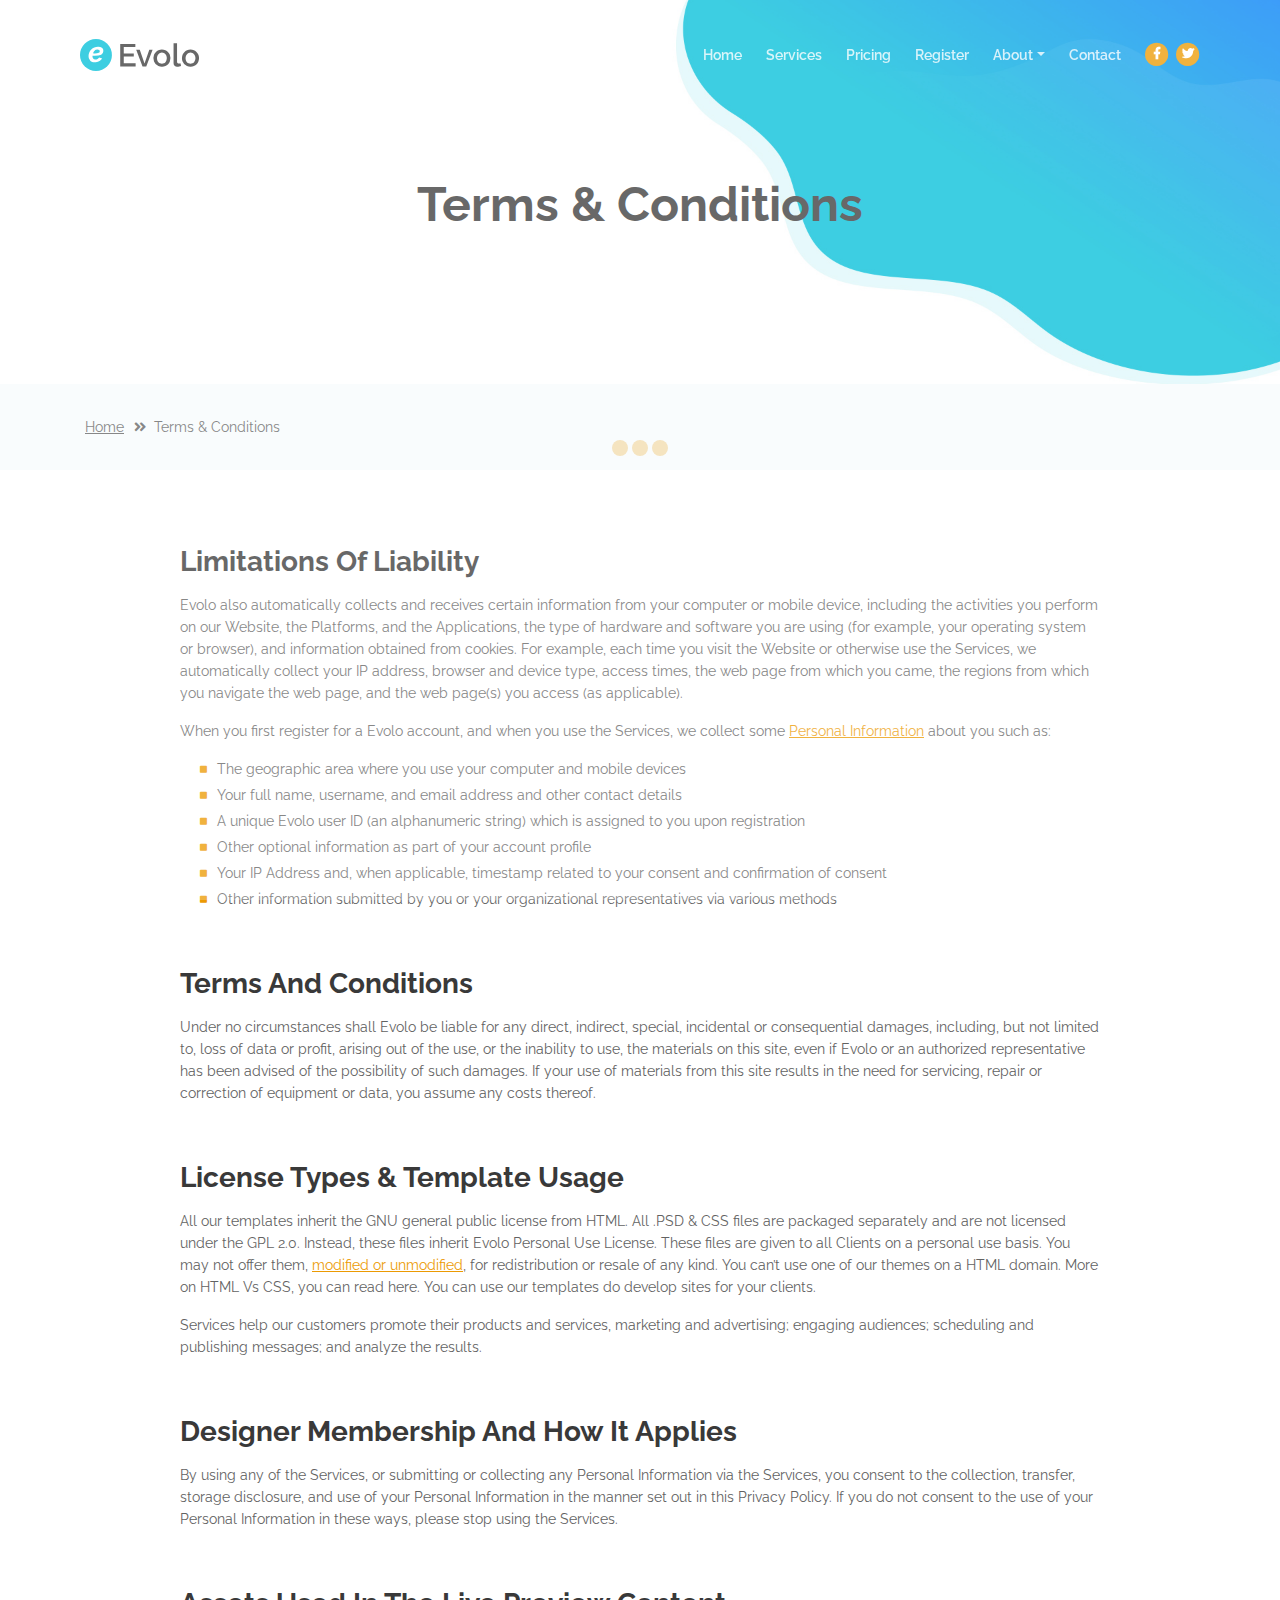
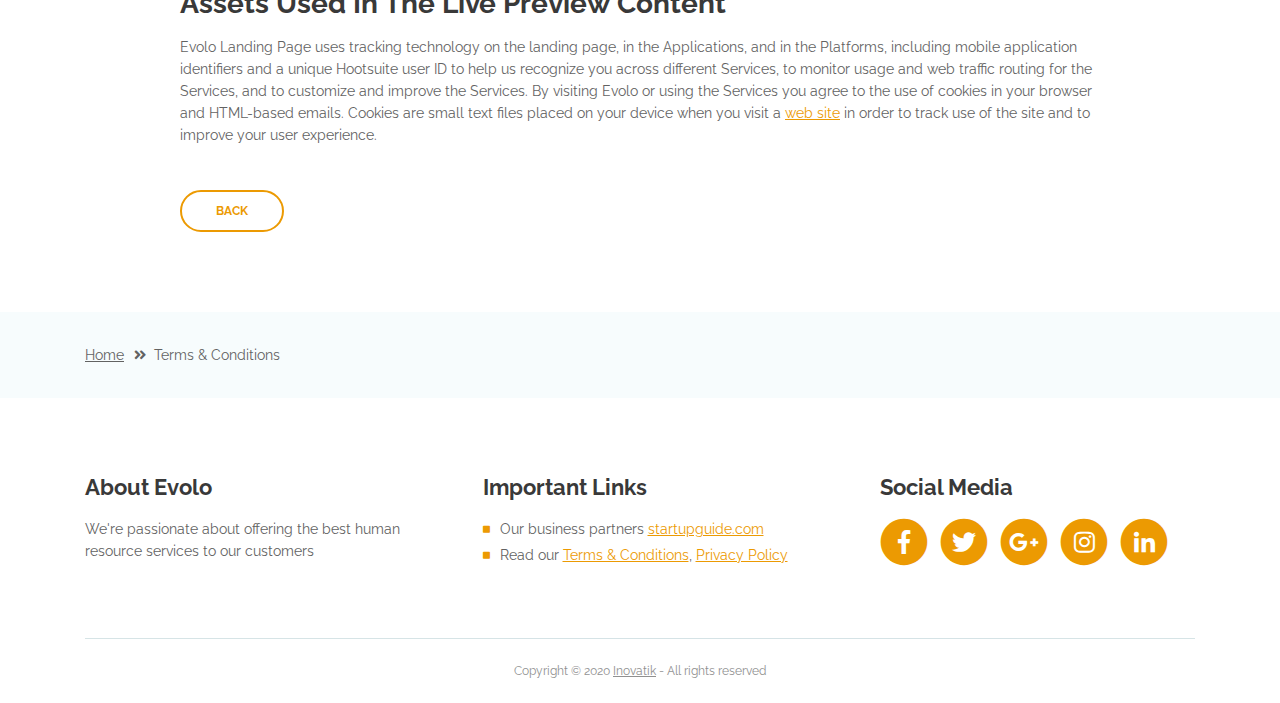
<file: terms-conditions.html>
<!DOCTYPE html>
<html lang="en">
<head>
    <meta charset="utf-8">
    <meta name="viewport" content="width=device-width, initial-scale=1, shrink-to-fit=no">
    
    <!-- SEO Meta Tags -->
    <meta name="description" content="Monarch Techonologies website version 0.0.1">
    <meta name="MonarchTechnologies LLC, MS" content="Software Development group / agency">

    <!-- OG Meta Tags to improve the way the post looks when you share the page on LinkedIn, Facebook, Google+ -->
	<meta property="og:site_name" content="" /> <!-- website name -->
	<meta property="og:site" content="" /> <!-- website link -->
	<meta property="og:title" content=""/> <!-- title shown in the actual shared post -->
	<meta property="og:description" content="" /> <!-- description shown in the actual shared post -->
	<meta property="og:image" content="" /> <!-- image link, make sure it's jpg -->
	<meta property="og:url" content="" /> <!-- where do you want your post to link to -->
	<meta property="og:type" content="article" />

    <!-- Website Title -->
    <title>Monarch Technologies - Landing page</title>
    
    <!-- Styles -->
    <link href="https://fonts.googleapis.com/css?family=Raleway:400,400i,600,700,700i&amp;subset=latin-ext" rel="stylesheet">
    <link href="css/bootstrap.css" rel="stylesheet">
    <link href="css/fontawesome-all.css" rel="stylesheet">
    <link href="css/swiper.css" rel="stylesheet">
	<link href="css/magnific-popup.css" rel="stylesheet">
	<link href="css/styles.css" rel="stylesheet">
	
	<!-- Favicon  -->
    <link rel="icon" href="images/favicon.png">
</head>
<body data-spy="scroll" data-target=".fixed-top">
    
    <!-- Preloader -->
	<div class="spinner-wrapper">
        <div class="spinner">
            <div class="bounce1"></div>
            <div class="bounce2"></div>
            <div class="bounce3"></div>
        </div>
    </div>
    <!-- end of preloader -->
    

    <!-- Navbar -->
    <nav class="navbar navbar-expand-lg navbar-dark navbar-custom fixed-top">
        <!-- Text Logo - Use this if you don't have a graphic logo -->
        <!-- <a class="navbar-brand logo-text page-scroll" href="index.html">Evolo</a> -->

        <!-- Image Logo -->
        <a class="navbar-brand logo-image" href="index.html"><img src="images/logo.svg" alt="alternative"></a>
        
        <!-- Mobile Menu Toggle Button -->
        <button class="navbar-toggler" type="button" data-toggle="collapse" data-target="#navbarsExampleDefault" aria-controls="navbarsExampleDefault" aria-expanded="false" aria-label="Toggle navigation">
            <span class="navbar-toggler-awesome fas fa-bars"></span>
            <span class="navbar-toggler-awesome fas fa-times"></span>
        </button>
        <!-- end of mobile menu toggle button -->

        <div class="collapse navbar-collapse" id="navbarsExampleDefault">
            <ul class="navbar-nav ml-auto">
                <li class="nav-item">
                    <a class="nav-link page-scroll" href="index.html#header">Home <span class="sr-only">(current)</span></a>
                </li>
                <li class="nav-item">
                    <a class="nav-link page-scroll" href="index.html#services">Services</a>
                </li>
                <li class="nav-item">
                    <a class="nav-link page-scroll" href="index.html#details">Pricing</a>
                </li>
                <li class="nav-item">
                    <a class="nav-link page-scroll" href="index.html#pricing">Register</a>
                </li>

                <!-- Dropdown Menu -->          
                <li class="nav-item dropdown">
                    <a class="nav-link dropdown-toggle page-scroll" href="index.html#about" id="navbarDropdown" role="button" aria-haspopup="true" aria-expanded="false">About</a>
                    <div class="dropdown-menu" aria-labelledby="navbarDropdown">
                        <a class="dropdown-item" href="terms-conditions.html"><span class="item-text">Terms Conditions</span></a>
                        <div class="dropdown-items-divide-hr"></div>
                        <a class="dropdown-item" href="privacy-policy.html"><span class="item-text">Privacy Policy</span></a>
                    </div>
                </li>
                <!-- end of dropdown menu -->

                <li class="nav-item">
                    <a class="nav-link page-scroll" href="index.html#contact">Contact</a>
                </li>
            </ul>
            <span class="nav-item social-icons">
                <span class="fa-stack">
                    <a href="#your-link">
                        <i class="fas fa-circle fa-stack-2x facebook"></i>
                        <i class="fab fa-facebook-f fa-stack-1x"></i>
                    </a>
                </span>
                <span class="fa-stack">
                    <a href="#your-link">
                        <i class="fas fa-circle fa-stack-2x twitter"></i>
                        <i class="fab fa-twitter fa-stack-1x"></i>
                    </a>
                </span>
            </span>
        </div>
    </nav> <!-- end of navbar -->
    <!-- end of navbar -->


    <!-- Header -->
    <header id="header" class="ex-header">
        <div class="container">
            <div class="row">
                <div class="col-lg-12">
                    <h1>Terms & Conditions</h1>
                </div> <!-- end of col -->
            </div> <!-- end of row -->
        </div> <!-- end of container -->
    </header> <!-- end of ex-header -->
    <!-- end of header -->


    <!-- Breadcrumbs -->
    <div class="ex-basic-1">
        <div class="container">
            <div class="row">
                <div class="col-lg-12">
                    <div class="breadcrumbs">
                        <a href="index.html">Home</a><i class="fa fa-angle-double-right"></i><span>Terms & Conditions</span>
                    </div> <!-- end of breadcrumbs -->
                </div> <!-- end of col -->
            </div> <!-- end of row -->
        </div> <!-- end of container -->
    </div> <!-- end of ex-basic-1 -->
    <!-- end of breadcrumbs -->


    <!-- Terms Content -->
    <div class="ex-basic-2">
        <div class="container">
            <div class="row">
                <div class="col-lg-10 offset-lg-1">
                    <div class="text-container">
                        <h3>Limitations Of Liability</h3>
                        <p>Evolo also automatically collects and receives certain information from your computer or mobile device, including the activities you perform on our Website, the Platforms, and the Applications, the type of hardware and software you are using (for example, your operating system or browser), and information obtained from cookies. For example, each time you visit the Website or otherwise use the Services, we automatically collect your IP address, browser and device type, access times, the web page from which you came, the regions from which you navigate the web page, and the web page(s) you access (as applicable).</p>
                        <p>When you first register for a Evolo account, and when you use the Services, we collect some <a class="turquoise" href="#your-link">Personal Information</a> about you such as:</p>
                        <ul class="list-unstyled li-space-lg indent">
                            <li class="media">
                                <i class="fas fa-square"></i>
                                <div class="media-body">The geographic area where you use your computer and mobile devices</div>
                            </li>
                            <li class="media">
                                <i class="fas fa-square"></i>
                                <div class="media-body">Your full name, username, and email address and other contact details</div>
                            </li>
                            <li class="media">
                                <i class="fas fa-square"></i>
                                <div class="media-body">A unique Evolo user ID (an alphanumeric string) which is assigned to you upon registration</div>
                            </li>
                            <li class="media">
                                <i class="fas fa-square"></i>
                                <div class="media-body">Other optional information as part of your account profile</div>
                            </li>
                            <li class="media">
                                <i class="fas fa-square"></i>
                                <div class="media-body">Your IP Address and, when applicable, timestamp related to your consent and confirmation of consent</div>
                            </li>
                            <li class="media">
                                <i class="fas fa-square"></i>
                                <div class="media-body">Other information submitted by you or your organizational representatives via various methods</div>
                            </li>
                        </ul>
                    </div> <!-- end of text-container -->
                    
                    <div class="text-container">
                        <h3>Terms And Conditions</h3>
                        <p>Under no circumstances shall Evolo be liable for any direct, indirect, special, incidental or consequential damages, including, but not limited to, loss of data or profit, arising out of the use, or the inability to use, the materials on this site, even if Evolo or an authorized representative has been advised of the possibility of such damages. If your use of materials from this site results in the need for servicing, repair or correction of equipment or data, you assume any costs thereof.</p>
                    </div> <!-- end of text-container -->

                    <div class="text-container">
                        <h3>License Types & Template Usage</h3>
                        <p>All our templates inherit the GNU general public license from HTML. All .PSD & CSS files are packaged separately and are not licensed under the GPL 2.0. Instead, these files inherit Evolo Personal Use License. These files are given to all Clients on a personal use basis. You may not offer them, <a class="turquoise" href="#your-link">modified or unmodified</a>, for redistribution or resale of any kind. You can’t use one of our themes on a HTML domain. More on HTML Vs CSS, you can read here. You can use our templates do develop sites for your clients.</p>
                        <p>Services help our customers promote their products and services, marketing and advertising; engaging audiences; scheduling and publishing messages; and analyze the results.</p>
                    </div> <!-- end of text-container -->

                    <div class="text-container">
                        <h3>Designer Membership And How It Applies</h3>
                        <p>By using any of the Services, or submitting or collecting any Personal Information via the Services, you consent to the collection, transfer, storage disclosure, and use of your Personal Information in the manner set out in this Privacy Policy. If you do not consent to the use of your Personal Information in these ways, please stop using the Services.</p>
                    </div> <!-- end of text-container -->
                    
                    <div class="text-container last">
                        <h3>Assets Used In The Live Preview Content</h3>
                        <p>Evolo Landing Page uses tracking technology on the landing page, in the Applications, and in the Platforms, including mobile application identifiers and a unique Hootsuite user ID to help us recognize you across different Services, to monitor usage and web traffic routing for the Services, and to customize and improve the Services. By visiting Evolo or using the Services you agree to the use of cookies in your browser and HTML-based emails. Cookies are small text files placed on your device when you visit a <a class="turquoise" href="#your-link">web site</a> in order to track use of the site and to improve your user experience.</p>
                        <a class="btn-outline-reg" href="index.html">BACK</a>
                    </div> <!-- end of text-container -->
                </div>
            </div> <!-- end of row -->
        </div> <!-- end of container -->
    </div> <!-- end of ex-basic -->
    <!-- end of terms content -->

    
    <!-- Breadcrumbs -->
    <div class="ex-basic-1">
        <div class="container">
            <div class="row">
                <div class="col-lg-12">
                    <div class="breadcrumbs">
                        <a href="index.html">Home</a><i class="fa fa-angle-double-right"></i><span>Terms & Conditions</span>
                    </div> <!-- end of breadcrumbs -->
                </div> <!-- end of col -->
            </div> <!-- end of row -->
        </div> <!-- end of container -->
    </div> <!-- end of ex-basic-1 -->
    <!-- end of breadcrumbs -->


    <!-- Footer -->
    <div class="footer">
        <div class="container">
            <div class="row">
                <div class="col-md-4">
                    <div class="footer-col">
                        <h4>About Evolo</h4>
                        <p>We're passionate about offering the best human resource services to our customers</p>
                    </div>
                </div> <!-- end of col -->
                <div class="col-md-4">
                    <div class="footer-col middle">
                        <h4>Important Links</h4>
                        <ul class="list-unstyled li-space-lg">
                            <li class="media">
                                <i class="fas fa-square"></i>
                                <div class="media-body">Our business partners <a class="turquoise" href="#your-link">startupguide.com</a></div>
                            </li>
                            <li class="media">
                                <i class="fas fa-square"></i>
                                <div class="media-body">Read our <a class="turquoise" href="terms-conditions.html">Terms & Conditions</a>, <a class="turquoise" href="privacy-policy.html">Privacy Policy</a></div>
                            </li>
                        </ul>
                    </div>
                </div> <!-- end of col -->
                <div class="col-md-4">
                    <div class="footer-col last">
                        <h4>Social Media</h4>
                        <span class="fa-stack fa-lg">
                            <a href="#your-link">
                                <i class="fas fa-circle fa-stack-2x"></i>
                                <i class="fab fa-facebook-f fa-stack-1x"></i>
                            </a>
                        </span>
                        <span class="fa-stack fa-lg">
                            <a href="#your-link">
                                <i class="fas fa-circle fa-stack-2x"></i>
                                <i class="fab fa-twitter fa-stack-1x"></i>
                            </a>
                        </span>
                        <span class="fa-stack fa-lg">
                            <a href="#your-link">
                                <i class="fas fa-circle fa-stack-2x"></i>
                                <i class="fab fa-google-plus-g fa-stack-1x"></i>
                            </a>
                        </span>
                        <span class="fa-stack fa-lg">
                            <a href="#your-link">
                                <i class="fas fa-circle fa-stack-2x"></i>
                                <i class="fab fa-instagram fa-stack-1x"></i>
                            </a>
                        </span>
                        <span class="fa-stack fa-lg">
                            <a href="#your-link">
                                <i class="fas fa-circle fa-stack-2x"></i>
                                <i class="fab fa-linkedin-in fa-stack-1x"></i>
                            </a>
                        </span>
                    </div> 
                </div> <!-- end of col -->
            </div> <!-- end of row -->
        </div> <!-- end of container -->
    </div> <!-- end of footer -->  
    <!-- end of footer -->


    <!-- Copyright -->
    <div class="copyright">
        <div class="container">
            <div class="row">
                <div class="col-lg-12">
                    <p class="p-small">Copyright © 2020 <a href="https://inovatik.com">Inovatik</a> - All rights reserved</p>
                </div> <!-- end of col -->
            </div> <!-- enf of row -->
        </div> <!-- end of container -->
    </div> <!-- end of copyright --> 
    <!-- end of copyright -->

	
    <!-- Scripts -->
    <script src="js/jquery.min.js"></script> <!-- jQuery for Bootstrap's JavaScript plugins -->
    <script src="js/popper.min.js"></script> <!-- Popper tooltip library for Bootstrap -->
    <script src="js/bootstrap.min.js"></script> <!-- Bootstrap framework -->
    <script src="js/jquery.easing.min.js"></script> <!-- jQuery Easing for smooth scrolling between anchors -->
    <script src="js/swiper.min.js"></script> <!-- Swiper for image and text sliders -->
    <script src="js/jquery.magnific-popup.js"></script> <!-- Magnific Popup for lightboxes -->
    <script src="js/validator.min.js"></script> <!-- Validator.js - Bootstrap plugin that validates forms -->
    <script src="js/scripts.js"></script> <!-- Custom scripts -->
</body>
</html>
</file>
<file: css/styles.css>
/* Template: Evolo - StartUp HTML Landing Page Template
   Author: Inovatik
   Created: June 2019
   Description: Master CSS file
*/

/*****************************************
Table Of Contents:

01. General Styles
02. Preloader
03. Navigation
04. Header
05. Customers
06. Services
07. Details 1
08. Details 2
09. Details Lightboxes
10. Pricing
11. Request
12. Video
13. Testimonials
14. About
15. Contact
16. Footer
17. Copyright
18. Back To Top Button
19. Extra Pages
20. Media Queries
******************************************/

/********************************/
/*		Banner Styles			*/
/********************************/


#Banner .logo {
	position: absolute;
	/*top: 25%;
	left: 16%;*/
	opacity: 0;
  }
  #Banner {
	  width: 0;
	  height: 100vh;
	  overflow: hidden;
	  position: relative;
  }
  body.active #Banner .logo {
	  opacity: 1;
	  top: 47%;
	  transition: all 0.5s;
	  -ms-transition: all 0.5s;
	  -webkit-transition-delay: 0.5s;
	  transition-delay: 0.5s;
	  -ms-transition-delay: 0.5s;
  }
  body.active #Banner  {
	  width: 100%;
	  transition:  ease-in-out all 0.5s;
  }
  body.active #Banner .blacksection::before  {
	  height: 2000px;
	  transition: all 0.5s;
	  -ms-transition: all 0.5s;
	  -webkit-transition-delay: 1s;
	  transition-delay: 1s;
	  -ms-transition-delay: 1s;
  }
  body.active #Banner h1  {
	  opacity: 1;
	  right: 15%;
	  transition: all 0.5s;
	  -ms-transition: all 0.5s;
	  -webkit-transition-delay: 1.5s;
	  transition-delay: 1.5s;
	  -ms-transition-delay: 1.5s;
  }
  #Banner h1 {
	  color: #a00e46;
	  font-size: 80px;
	  font-family: 'Futura PT book';
	position: absolute;
	margin: 0;
	padding: 0;
	text-align: right;
	right: 0%;
	top: 50%;
	transform: translateY(-50%);
	-ms-transform: translateY(-50%);
	opacity: 0;
  }
  #Banner .blacksection::before {
	width: 2000px;
	height: 0;
	background-color: #e29e20;
	position: absolute;
	right: -1000px;
	transform: rotate(124deg);
	-ms-transform: rotate(124deg);
	content: "";
	top: 0;
  }
  .mscroll {
	  opacity: 0;
	  position: absolute;
	  text-align: center;
	  display: inline-block;
  }
  body.active .mscroll {
	  opacity: 1;
	  bottom: 14%;
	  left: 50%;
	  transition: all 0.5s;
	  -webkit-transition-delay: 1.5s;
	  transition-delay: 1.75s;
	  -ms-transition-delay: 1.75s;
  }
  .mobile-header, .mobile-logo {
	  display: none;
  }
  
  .mobile-header img {
	  width: 100%;
	  height: auto;
  }
 
  /* Banner style ends here */
/******************************************



/*****************************************
Colors:
- Backgrounds - turquoise #ec9a02
- Backgrounds - blue #0079f9
- Backgrounds - light gray #f7fcfd
- Buttons, bullets, icons, links - turquoise #ec9a02
- Cards border, inputs border - light gray #c4d8dc
- Text headers, navbar links - black #393939
- Text body - black #626262
******************************************/


/******************************/
/*     01. General Styles     */
/******************************/
body,
html {
    width: 100%;
	height: 100%;
}

body, p {
	color: #626262; 
	font: 400 0.875rem/1.375rem "Raleway", sans-serif;
}

.p-large {
	font: 400 1rem/1.5rem "Raleway", sans-serif;
}

.p-small {
	font: 400 0.75rem/1.25rem "Raleway", sans-serif;
}

.p-heading {
	margin-bottom: 3.875rem;
}

.li-space-lg li {
	margin-bottom: 0.25rem;
}

.indent {
	padding-left: 1.25rem;
}

h1 {
	color: #393939;
	font: 700 3rem/3.5rem "Raleway", sans-serif;
}

h2 {
	color: #393939;
	font: 700 2.25rem/2.75rem "Raleway", sans-serif;
}

h3 {
	color: #393939;
	font: 700 1.75rem/2rem "Raleway", sans-serif;
}

h4 {
	color: #393939;
	font: 700 1.375rem/1.875rem "Raleway", sans-serif;
}

h5 {
	color: #393939;
	font: 700 1.125rem/1.625rem "Raleway", sans-serif;
}

h6 {
	color: #393939;
	font: 700 1rem/1.5rem "Raleway", sans-serif;
}

a {
	color: #626262;
	text-decoration: underline;
}

a:hover {
	color: #626262;
	text-decoration: underline;
}

a.turquoise {
	color: #ec9a02;
}

a.white {
	color: #fff;
}

.testimonial-text {
	font: italic 400 1rem/1.5rem "Raleway", sans-serif;
}

.testimonial-author {
	font: 700 1rem/1.5rem "Raleway", sans-serif;
}

.turquoise {
	color: #ec9a02;
}

.btn-solid-reg {
	display: inline-block;
	padding: 1.1875rem 2.125rem 1.1875rem 2.125rem;
	border: 0.125rem solid #ec9a02;
	border-radius: 2rem;
	background-color: #ec9a02;
	color: #fff;
	font: 700 0.75rem/0 "Raleway", sans-serif;
	text-decoration: none;
	transition: all 0.2s;
}

.btn-solid-reg:hover {
	background-color: transparent;
	color: #ec9a02;
	text-decoration: none;
}

.btn-solid-lg {
	display: inline-block;
	padding: 1.375rem 2.625rem 1.375rem 2.625rem;
	border: 0.125rem solid #ec9a02;
	border-radius: 2rem;
	background-color: #ec9a02;
	color: #fff;
	font: 700 0.75rem/0 "Raleway", sans-serif;
	text-decoration: none;
	transition: all 0.2s;
}

.btn-solid-lg:hover {
	background-color: transparent;
	color: #ec9a02;
	text-decoration: none;
}

.btn-outline-reg {
	display: inline-block;
	padding: 1.1875rem 2.125rem 1.1875rem 2.125rem;
	border: 0.125rem solid #ec9a02;
	border-radius: 2rem;
	background-color: transparent;
	color: #ec9a02;
	font: 700 0.75rem/0 "Raleway", sans-serif;
	text-decoration: none;
	transition: all 0.2s;
}

.btn-outline-reg:hover {
	background-color: #ec9a02;
	color: #fff;
	text-decoration: none;
}

.btn-outline-lg {
	display: inline-block;
	padding: 1.375rem 2.625rem 1.375rem 2.625rem;
	border: 0.125rem solid #ec9a02;
	border-radius: 2rem;
	background-color: transparent;
	color: #ec9a02;
	font: 700 0.75rem/0 "Raleway", sans-serif;
	text-decoration: none;
	transition: all 0.2s;
}

.btn-outline-lg:hover {
	background-color: #ec9a02;
	color: #fff;
	text-decoration: none;
}

.btn-outline-sm {
	display: inline-block;
	padding: 1rem 1.625rem 0.875rem 1.625rem;
	border: 0.125rem solid #ec9a02;
	border-radius: 2rem;
	background-color: transparent;
	color: #ec9a02;
	font: 700 0.625rem/0 "Raleway", sans-serif;
	text-decoration: none;
	transition: all 0.2s;
}

.btn-outline-sm:hover {
	background-color: #ec9a02;
	color: #fff;
	text-decoration: none;
}

.form-group {
	position: relative;
	margin-bottom: 1.25rem;
}

.form-group.has-error.has-danger {
	margin-bottom: 0.625rem;
}

.form-group.has-error.has-danger .help-block.with-errors ul {
	margin-top: 0.375rem;
}

.label-control {
	position: absolute;
	top: 0.87rem;
	left: 1.375rem;
	color: #626262;
	opacity: 1;
	font: 400 0.875rem/1.375rem "Raleway", sans-serif;
	cursor: text;
	transition: all 0.2s ease;
}

/* IE10+ hack to solve lower label text position compared to the rest of the browsers */
@media screen and (-ms-high-contrast: active), screen and (-ms-high-contrast: none) {  
	.label-control {
		top: 0.9375rem;
	}
}

.form-control-input:focus + .label-control,
.form-control-input.notEmpty + .label-control,
.form-control-textarea:focus + .label-control,
.form-control-textarea.notEmpty + .label-control {
	top: 0.125rem;
	opacity: 1;
	font-size: 0.75rem;
	font-weight: 700;
}

.form-control-input,
.form-control-select {
	display: block; /* needed for proper display of the label in Firefox, IE, Edge */
	width: 100%;
	padding-top: 1.0625rem;
	padding-bottom: 0.0625rem;
	padding-left: 1.3125rem;
	border: 1px solid #c4d8dc;
	border-radius: 0.25rem;
	background-color: #fff;
	color: #626262;
	font: 400 0.875rem/1.875rem "Raleway", sans-serif;
	transition: all 0.2s;
	-webkit-appearance: none; /* removes inner shadow on form inputs on ios safari */
}

.form-control-select {
	padding-top: 0.5rem;
	padding-bottom: 0.5rem;
	height: 3rem;
}

/* IE10+ hack to solve lower label text position compared to the rest of the browsers */
@media screen and (-ms-high-contrast: active), screen and (-ms-high-contrast: none) {  
	.form-control-input {
		padding-top: 1.25rem;
		padding-bottom: 0.75rem;
		line-height: 1.75rem;
	}

	.form-control-select {
		padding-top: 0.875rem;
		padding-bottom: 0.75rem;
		height: 3.125rem;
		line-height: 2.125rem;
	}
}

select {
    /* you should keep these first rules in place to maintain cross-browser behavior */
    -webkit-appearance: none;
	-moz-appearance: none;
	-ms-appearance: none;
    -o-appearance: none;
    appearance: none;
    background-image: url('../images/down-arrow.png');
    background-position: 96% 50%;
    background-repeat: no-repeat;
    outline: none;
}

select::-ms-expand {
    display: none; /* removes the ugly default down arrow on select form field in IE11 */
}

.form-control-textarea {
	display: block; /* used to eliminate a bottom gap difference between Chrome and IE/FF */
	width: 100%;
	height: 8rem; /* used instead of html rows to normalize height between Chrome and IE/FF */
	padding-top: 1.25rem;
	padding-left: 1.3125rem;
	border: 1px solid #c4d8dc;
	border-radius: 0.25rem;
	background-color: #fff;
	color: #626262;
	font: 400 0.875rem/1.75rem "Raleway", sans-serif;
	transition: all 0.2s;
}

.form-control-input:focus,
.form-control-select:focus,
.form-control-textarea:focus {
	border: 1px solid #a1a1a1;
	outline: none; /* Removes blue border on focus */
}

.form-control-input:hover,
.form-control-select:hover,
.form-control-textarea:hover {
	border: 1px solid #a1a1a1;
}

.checkbox {
	font: 400 0.75rem/1.25rem "Raleway", sans-serif;
}

input[type='checkbox'] {
	vertical-align: -15%;
	margin-right: 0.375rem;
}

/* IE10+ hack to raise checkbox field position compared to the rest of the browsers */
@media screen and (-ms-high-contrast: active), screen and (-ms-high-contrast: none) {  
	input[type='checkbox'] {
		vertical-align: -9%;
	}
}

.form-control-submit-button {
	display: inline-block;
	width: 100%;
	height: 3.125rem;
	border: 1px solid #ec9a02;
	border-radius: 1.5rem;
	background-color: #ec9a02;
	color: #fff;
	font: 700 0.75rem/1.75rem "Raleway", sans-serif;
	cursor: pointer;
	transition: all 0.2s;
}

.form-control-submit-button:hover {
	background-color: transparent;
	color: #ec9a02;
}

/* Form Success And Error Message Formatting */
#rmsgSubmit.h3.text-center.tada.animated,
#cmsgSubmit.h3.text-center.tada.animated,
#pmsgSubmit.h3.text-center.tada.animated,
#rmsgSubmit.h3.text-center,
#cmsgSubmit.h3.text-center,
#pmsgSubmit.h3.text-center {
	display: block;
	margin-bottom: 0;
	color: #626262;
	font: 400 1.125rem/1rem "Raleway", sans-serif;
}

.help-block.with-errors .list-unstyled {
	color: #626262;
	font-size: 0.75rem;
	line-height: 1.125rem;
	text-align: left;
}

.help-block.with-errors ul {
	margin-bottom: 0;
}
/* end of form success and error message formatting */

/* Form Success And Error Message Animation - Animate.css */
@-webkit-keyframes tada {
	from {
		-webkit-transform: scale3d(1, 1, 1);
		-ms-transform: scale3d(1, 1, 1);
		transform: scale3d(1, 1, 1);
	}
	10%, 20% {
		-webkit-transform: scale3d(.9, .9, .9) rotate3d(0, 0, 1, -3deg);
		-ms-transform: scale3d(.9, .9, .9) rotate3d(0, 0, 1, -3deg);
		transform: scale3d(.9, .9, .9) rotate3d(0, 0, 1, -3deg);
	}
	30%, 50%, 70%, 90% {
		-webkit-transform: scale3d(1.1, 1.1, 1.1) rotate3d(0, 0, 1, 3deg);
		-ms-transform: scale3d(1.1, 1.1, 1.1) rotate3d(0, 0, 1, 3deg);
		transform: scale3d(1.1, 1.1, 1.1) rotate3d(0, 0, 1, 3deg);
	}
	40%, 60%, 80% {
		-webkit-transform: scale3d(1.1, 1.1, 1.1) rotate3d(0, 0, 1, -3deg);
		-ms-transform: scale3d(1.1, 1.1, 1.1) rotate3d(0, 0, 1, -3deg);
		transform: scale3d(1.1, 1.1, 1.1) rotate3d(0, 0, 1, -3deg);
	}
	to {
		-webkit-transform: scale3d(1, 1, 1);
		-ms-transform: scale3d(1, 1, 1);
		transform: scale3d(1, 1, 1);
	}
}

@keyframes tada {
	from {
		-webkit-transform: scale3d(1, 1, 1);
		-ms-transform: scale3d(1, 1, 1);
		transform: scale3d(1, 1, 1);
	}
	10%, 20% {
		-webkit-transform: scale3d(.9, .9, .9) rotate3d(0, 0, 1, -3deg);
		-ms-transform: scale3d(.9, .9, .9) rotate3d(0, 0, 1, -3deg);
		transform: scale3d(.9, .9, .9) rotate3d(0, 0, 1, -3deg);
	}
	30%, 50%, 70%, 90% {
		-webkit-transform: scale3d(1.1, 1.1, 1.1) rotate3d(0, 0, 1, 3deg);
		-ms-transform: scale3d(1.1, 1.1, 1.1) rotate3d(0, 0, 1, 3deg);
		transform: scale3d(1.1, 1.1, 1.1) rotate3d(0, 0, 1, 3deg);
	}
	40%, 60%, 80% {
		-webkit-transform: scale3d(1.1, 1.1, 1.1) rotate3d(0, 0, 1, -3deg);
		-ms-transform: scale3d(1.1, 1.1, 1.1) rotate3d(0, 0, 1, -3deg);
		transform: scale3d(1.1, 1.1, 1.1) rotate3d(0, 0, 1, -3deg);
	}
	to {
		-webkit-transform: scale3d(1, 1, 1);
		-ms-transform: scale3d(1, 1, 1);
		transform: scale3d(1, 1, 1);
	}
}

.tada {
	-webkit-animation-name: tada;
	animation-name: tada;
}

.animated {
	-webkit-animation-duration: 1s;
	animation-duration: 1s;
	-webkit-animation-fill-mode: both;
	animation-fill-mode: both;
}
/* end of form success and error message animation - Animate.css */

/* Fade-move Animation For Lightbox - Magnific Popup */
/* at start */
.my-mfp-slide-bottom .zoom-anim-dialog {
	opacity: 0;
	transition: all 0.2s ease-out;
	-webkit-transform: translateY(-1.25rem) perspective(37.5rem) rotateX(10deg);
	-ms-transform: translateY(-1.25rem) perspective(37.5rem) rotateX(10deg);
	transform: translateY(-1.25rem) perspective(37.5rem) rotateX(10deg);
}

/* animate in */
.my-mfp-slide-bottom.mfp-ready .zoom-anim-dialog {
	opacity: 1;
	-webkit-transform: translateY(0) perspective(37.5rem) rotateX(0); 
	-ms-transform: translateY(0) perspective(37.5rem) rotateX(0); 
	transform: translateY(0) perspective(37.5rem) rotateX(0); 
}

/* animate out */
.my-mfp-slide-bottom.mfp-removing .zoom-anim-dialog {
	opacity: 0;
	-webkit-transform: translateY(-0.625rem) perspective(37.5rem) rotateX(10deg); 
	-ms-transform: translateY(-0.625rem) perspective(37.5rem) rotateX(10deg); 
	transform: translateY(-0.625rem) perspective(37.5rem) rotateX(10deg); 
}

/* dark overlay, start state */
.my-mfp-slide-bottom.mfp-bg {
	opacity: 0;
	transition: opacity 0.2s ease-out;
}

/* animate in */
.my-mfp-slide-bottom.mfp-ready.mfp-bg {
	opacity: 0.8;
}
/* animate out */
.my-mfp-slide-bottom.mfp-removing.mfp-bg {
	opacity: 0;
}
/* end of fade-move animation for lightbox - magnific popup */

/* Fade Animation For Image Slider - Magnific Popup */
@-webkit-keyframes fadeIn {
	from {
		opacity: 0;
	}
	to {
		opacity: 1;
	}
}

@keyframes fadeIn {
	from {
		opacity: 0;
	}
	to {
		opacity: 1;
	}
}

.fadeIn {
	-webkit-animation: fadeIn 0.6s;
	animation: fadeIn 0.6s;
}

@-webkit-keyframes fadeOut {
	from {
		opacity: 1;
	}
	to {
		opacity: 0;
	}
}

@keyframes fadeOut {
	from {
		opacity: 1;
	}
	to {
		opacity: 0;
	}
}

.fadeOut {
	-webkit-animation: fadeOut 0.8s;
	animation: fadeOut 0.8s;
}
/* end of fade animation for image slider - magnific popup */


/*************************/
/*     02. Preloader     */
/*************************/
.spinner-wrapper {
	position: fixed;
	z-index: 999999;
	top: 0;
	right: 0;
	bottom: 0;
	left: 0;
	background: #fff;
}

.spinner {
	position: absolute;
	top: 50%; /* centers the loading animation vertically one the screen */
	left: 50%; /* centers the loading animation horizontally one the screen */
	width: 3.75rem;
	height: 1.25rem;
	margin: -0.625rem 0 0 -1.875rem; /* is width and height divided by two */ 
	text-align: center;
}

.spinner > div {
	display: inline-block;
	width: 1rem;
	height: 1rem;
	border-radius: 100%;
	background-color: #ec9a02;
	-webkit-animation: sk-bouncedelay 1.4s infinite ease-in-out both;
	animation: sk-bouncedelay 1.4s infinite ease-in-out both;
}

.spinner .bounce1 {
	-webkit-animation-delay: -0.32s;
	animation-delay: -0.32s;
}

.spinner .bounce2 {
	-webkit-animation-delay: -0.16s;
	animation-delay: -0.16s;
}

@-webkit-keyframes sk-bouncedelay {
	0%, 80%, 100% { -webkit-transform: scale(0); }
	40% { -webkit-transform: scale(1.0); }
}

@keyframes sk-bouncedelay {
	0%, 80%, 100% { 
		-webkit-transform: scale(0);
		-ms-transform: scale(0);
		transform: scale(0);
	} 40% { 
		-webkit-transform: scale(1.0);
		-ms-transform: scale(1.0);
		transform: scale(1.0);
	}
}


/**************************/
/*     03. Navigation     */
/**************************/
.navbar-custom {
	background-color: #fff;
	box-shadow: 0 0.0625rem 0.375rem 0 rgba(0, 0, 0, 0.1);
	font: 600 0.875rem/0.875rem "Raleway", sans-serif;
	transition: all 0.2s;
}

.navbar-custom .navbar-brand.logo-image img {
    width: 7.4375rem;
	height: 2rem;
}

.navbar-custom .navbar-brand.logo-text {
	font: 600 2rem/1.5rem "Raleway", sans-serif;
	color: #393939;
	text-decoration: none;
}

.navbar-custom .navbar-nav {
	margin-top: 0.75rem;
	margin-bottom: 0.5rem;
}

.navbar-custom .nav-item .nav-link {
	padding: 0.625rem 0.75rem 0.625rem 0.75rem;
	color: #393939;
	text-decoration: none;
	transition: all 0.2s ease;
}

.navbar-custom .nav-item .nav-link:hover,
.navbar-custom .nav-item .nav-link.active {
	color: #ec9a02;
}

/* Dropdown Menu */
.navbar-custom .dropdown:hover > .dropdown-menu {
	display: block; /* this makes the dropdown menu stay open while hovering it */
	min-width: auto;
	animation: fadeDropdown 0.2s; /* required for the fade animation */
}

@keyframes fadeDropdown {
    0% {
        opacity: 0;
    }

    100% {
        opacity: 1;
    }
}

.navbar-custom .dropdown-toggle:focus { /* removes dropdown outline on focus */
	outline: 0;
}

.navbar-custom .dropdown-menu {
	margin-top: 0;
	border: none;
	border-radius: 0.25rem;
	background-color: #fff;
}

.navbar-custom .dropdown-item {
	color: #393939;
	text-decoration: none;
}

.navbar-custom .dropdown-item:hover {
	background-color: #fff;
}

.navbar-custom .dropdown-item .item-text {
	font: 600 0.875rem/0.875rem "Raleway", sans-serif;
}

.navbar-custom .dropdown-item:hover .item-text {
	color: #ec9a02;
}

.navbar-custom .dropdown-items-divide-hr {
	width: 100%;
	height: 1px;
	margin: 0.75rem auto 0.725rem auto;
	border: none;
	background-color: #c4d8dc;
	opacity: 0.2;
}
/* end of dropdown menu */

.navbar-custom .social-icons {
	display: none;
}

.navbar-custom .navbar-toggler {
	border: none;
	color: #393939;
	font-size: 2rem;
}

.navbar-custom button[aria-expanded='false'] .navbar-toggler-awesome.fas.fa-times{
	display: none;
}

.navbar-custom button[aria-expanded='false'] .navbar-toggler-awesome.fas.fa-bars{
	display: inline-block;
}

.navbar-custom button[aria-expanded='true'] .navbar-toggler-awesome.fas.fa-bars{
	display: none;
}

.navbar-custom button[aria-expanded='true'] .navbar-toggler-awesome.fas.fa-times{
	display: inline-block;
	margin-right: 0.125rem;
}


/*********************/
/*    04. Header     */
/*********************/
.header {
	background-color: #fff;
}

.header .header-content {
	padding-top: 8rem;
	padding-bottom: 4rem;
	text-align: center;
}

.header .text-container {
	margin-bottom: 4rem;
}

.header h1 {
	margin-bottom: 1.125rem;
	font-size: 2.5rem;
	line-height: 3.125rem;
}

.header .p-large {
	margin-bottom: 1.875rem;
}


/*************************/
/*     05. Customers     */
/*************************/
.slider-1 {
	padding-top: 2.25rem;
	padding-bottom: 2.125rem;
	text-align: center;
}

.slider-1 h5 {
	margin-bottom: 0.75rem;
}

.slider-1 .slider-container {
	padding-top: 2.75rem;
	padding-bottom: 2.75rem;
	border-radius: 0.5rem;
	background-color: #f7fcfd;
}


/************************/
/*     06. Services     */
/************************/
.cards-1 {
	padding-top: 4rem;
	padding-bottom: 1.625rem;
	text-align: center;
}

.cards-1 h2 {
	margin-bottom: 1rem;
}

.cards-1 .card {
	max-width: 21rem;
	margin-right: auto;
	margin-bottom: 4.5rem;
	margin-left: auto;
	padding: 3.25rem 2rem 2rem 2rem;
	border: 1px solid #c4d8dc;
	border-radius: 0.5rem;
	background: transparent;
}

.cards-1 .card-image {
	width: 6rem;
	height: 6rem;
	margin-right: auto;
	margin-bottom: 2rem;
	margin-left: auto;
}

.cards-1 .card-title {
	margin-bottom: 0.875rem;
}

.cards-1 .card-body {
	padding: 0;
}


/*************************/
/*     07. Details 1     */
/*************************/
.basic-1 {
	padding-top: 1.625rem;
	padding-bottom: 3.75rem;
}

.basic-1 .text-container {
	margin-bottom: 4rem;
}

.basic-1 h2 {
	margin-bottom: 1.375rem;
}

.basic-1 .btn-solid-reg {
	margin-top: 0.625rem;
}


/*************************/
/*     08. Details 2     */
/*************************/
.basic-2 {
	padding-top: 3.75rem;
	padding-bottom: 4rem;
}

.basic-2 .image-container {
	margin-bottom: 4rem;
}

.basic-2 h2 {
	margin-bottom: 1.375rem;
}

.basic-2 .list-unstyled .fas {
	color: #ec9a02;
	line-height: 1.375rem;
}

.basic-2 .list-unstyled .media-body {
	margin-left: 0.625rem;
}

.basic-2 .btn-solid-reg {
	margin-top: 0.625rem;
}


/**********************************/
/*     09. Details Lightboxes     */
/**********************************/
.lightbox-basic {
	margin: 2.5rem auto;
	padding: 2rem 1.5rem 2rem 1.5rem;
	border-radius: 0.25rem;
	background: #fff;
	text-align: left;
}

.lightbox-basic .container {
	padding-right: 0;
	padding-left: 0;
}

.lightbox-basic .image-container {
	max-width: 33.75rem;
	margin-right: auto;
	margin-bottom: 3rem;
	margin-left: auto;
}

.lightbox-basic h3 {
	margin-bottom: 0.5rem;
}

.lightbox-basic hr {
	width: 2.5rem;
	height: 0.125rem;
	margin-top: 0;
	margin-bottom: 1.25rem;
	margin-left: 0;
	border: 0;
	background-color: #ec9a02;
	text-align: left;
}

.lightbox-basic h4 {
	margin-bottom: 1rem;
}

.lightbox-basic .list-unstyled .fas {
	color: #ec9a02;
	line-height: 1.375rem;
}

.lightbox-basic .list-unstyled .media-body {
	margin-left: 0.625rem;
}

.lightbox-basic .btn-outline-reg,
.lightbox-basic .btn-solid-reg {
	margin-top: 0.75rem;
}

/* Signup Button */
.lightbox-basic .btn-solid-reg.mfp-close {
	position: relative;
	width: auto;
	height: auto;
	color: #fff;
	opacity: 1;
}

.lightbox-basic .btn-solid-reg.mfp-close:hover {
	color: #ec9a02;
}
/* end of signup Button */

/* Back Button */
.lightbox-basic a.mfp-close.as-button {
	position: relative;
	width: auto;
	height: auto;
	margin-left: 0.375rem;
	color: #ec9a02;
	opacity: 1;
}

.lightbox-basic a.mfp-close.as-button:hover {
	color: #fff;
}
/* end of back button */

.lightbox-basic button.mfp-close.x-button {
	position: absolute;
	top: -0.125rem;
	right: -0.125rem;
	width: 2.75rem;
	height: 2.75rem;
	color: #707984;
}


/***********************/
/*     10. Pricing     */
/***********************/
.cards-2 {
	padding-top: 3rem;
	padding-bottom: 2.75rem;
	text-align: center;
}

.cards-2 h2 {
	margin-bottom: 1rem;
}

.cards-2 .card {
	display: block;
	max-width: 19.5rem;
	margin-right: auto;
	margin-bottom: 6rem;
	margin-left: auto;
	border: 1px solid #c4d8dc;
	border-radius: 0.5rem;
	vertical-align: top;
}

.cards-2 .card .card-body {
	padding: 2.5rem 2.75rem 1.875rem 2.5rem;
}

.cards-2 .card .card-title {
	margin-bottom: 0.625rem;
	color: #393939;
	font-weight: 700;
	font-size: 1.75rem;
	line-height: 2.25rem;
	text-align: center;
}

.cards-2 .card .card-subtitle {
	margin-bottom: 1.75rem;
}

.cards-2 .card .cell-divide-hr {
	height: 1px;
	margin-top: 0;
	margin-bottom: 0;
	border: none;
	background-color: #c4d8dc;
}

.cards-2 .card .price {
	padding-top: 0.875rem;
	padding-bottom: 1.5rem;
}

.cards-2 .card .value {
	color: #ec9a02;
	font-weight: 700;
	font-size: 3.5rem;
	line-height: 4rem;
	text-align: center;
}

.cards-2 .card .currency {
	margin-right: 0.375rem;
	color: #ec9a02;
	font-size: 1.5rem;
	vertical-align: 56%;
}

.cards-2 .card .frequency {
	margin-top: 0.25rem;
	font-size: 0.875rem;
	text-align: center;
}

.cards-2 .card .list-unstyled {
	margin-top: 1.875rem;
	margin-bottom: 1.625rem;
	text-align: left;
}

.cards-2 .card .list-unstyled.li-space-lg li {
	margin-bottom: 0.5rem;
}

.cards-2 .card .list-unstyled .fas {
	color: #ec9a02;
	line-height: 1.375rem;
}

.cards-2 .card .list-unstyled .fas.fa-times {
	margin-left: 0.1875rem;
	margin-right: 0.125rem;
	color: #777b7e;
}

.cards-2 .card .list-unstyled .media-body {
	margin-left: 0.625rem;
}

.cards-2 .card .button-wrapper {
	position: absolute;
	right: 0;
	bottom: -1.25rem;
	left: 0;
	text-align: center;
}

.cards-2 .card .btn-solid-reg:hover {
	background-color: #fff;
}

/* Best Value Label */
.cards-2 .card .label {
    position: absolute;
    top: 0;
    right: 0;
    width: 10.625rem;
    height: 10.625rem;
    overflow: hidden;
}

.cards-2 .card .label .best-value {
    position: relative;
	width: 13.75rem;
	padding: 0.3125rem 0 0.3125rem 4.125rem;
    background-color: #ec9a02;
	color: #fff;
    -webkit-transform: rotate(45deg) translate3d(0, 0, 0);
    -ms-transform: rotate(45deg) translate3d(0, 0, 0);
    transform: rotate(45deg) translate3d(0, 0, 0);
}
/* end of best value label */


/***********************/
/*     11. Request     */
/***********************/
.form-1 {
	padding-top: 6.875rem;
	padding-bottom: 6.25rem;
	background-color: #f9fafc;
}

.form-1 h2 {
	margin-bottom: 1.25rem;
}

.form-1 .list-unstyled {
	margin-top: 1.375rem;
}

.form-1 .list-unstyled .fas {
	color: #ec9a02;
	line-height: 1.375rem;
}

.form-1 .list-unstyled .media-body {
	margin-left: 0.625rem;
}

.form-1 .text-container {
	margin-bottom: 3.5rem;
}


/*********************/
/*     12. Video     */
/*********************/
.basic-3 {
	padding-top: 6.875rem;
	padding-bottom: 6.125rem;
}

.basic-3 h2 {
	margin-bottom: 3rem;
	text-align: center;
}

.basic-3 .image-container {
	margin-bottom: 2.25rem;
}

.basic-3 .image-container img {
	border-radius: 0.5rem;
}

.basic-3 .video-wrapper {
	position: relative;
}

/* Video Play Button */
.basic-3 .video-play-button {
	position: absolute;
	z-index: 10;
	top: 50%;
	left: 50%;
	display: block;
	box-sizing: content-box;
	width: 2rem;
	height: 2.75rem;
	padding: 1.125rem 1.25rem 1.125rem 1.75rem;
	border-radius: 50%;
	-webkit-transform: translateX(-50%) translateY(-50%);
	-ms-transform: translateX(-50%) translateY(-50%);
	transform: translateX(-50%) translateY(-50%);
}
  
.basic-3 .video-play-button:before {
	content: "";
	position: absolute;
	z-index: 0;
	top: 50%;
	left: 50%;
	display: block;
	width: 4.75rem;
	height: 4.75rem;
	border-radius: 50%;
	background: #ec9a02;
	animation: pulse-border 1500ms ease-out infinite;
	-webkit-transform: translateX(-50%) translateY(-50%);
	-ms-transform: translateX(-50%) translateY(-50%);
	transform: translateX(-50%) translateY(-50%);
}
  
.basic-3 .video-play-button:after {
	content: "";
	position: absolute;
	z-index: 1;
	top: 50%;
	left: 50%;
	display: block;
	width: 4.375rem;
	height: 4.375rem;
	border-radius: 50%;
	background: #ec9a02;
	transition: all 200ms;
	-webkit-transform: translateX(-50%) translateY(-50%);
	-ms-transform: translateX(-50%) translateY(-50%);
	transform: translateX(-50%) translateY(-50%);
}
  
.basic-3 .video-play-button span {
	position: relative;
	display: block;
	z-index: 3;
	top: 0.375rem;
	left: 0.25rem;
	width: 0;
	height: 0;
	border-left: 1.625rem solid #fff;
	border-top: 1rem solid transparent;
	border-bottom: 1rem solid transparent;
}
  
@keyframes pulse-border {
	0% {
		transform: translateX(-50%) translateY(-50%) translateZ(0) scale(1);
		opacity: 1;
	}
	100% {
		transform: translateX(-50%) translateY(-50%) translateZ(0) scale(1.5);
		opacity: 0;
	}
}
/* end of video play button */

.basic-3 p {
	text-align: center;
}


/****************************/
/*     13. Testimonials     */
/****************************/
.slider-2 {
	padding-top: 7.5rem;
	padding-bottom: 7rem;
	background: url('../images/testimonials-background.jpg') center center no-repeat;
	background-size: cover; 
}

.slider-2 .image-container {
	margin-bottom: 4rem;
}

.slider-2 h2 {
	margin-bottom: 2.5rem;
	text-align: center;
}

.slider-2 .slider-container {
	position: relative;
}

.slider-2 .swiper-container {
	position: static;
	width: 90%;
	text-align: center;
}

.slider-2 .swiper-button-prev:focus,
.slider-2 .swiper-button-next:focus {
	/* even if you can't see it chrome you can see it on mobile device */
	outline: none;
}

.slider-2 .swiper-button-prev {
	left: -0.5rem;
	background-image: url("data:image/svg+xml;charset=utf-8,%3Csvg%20xmlns%3D'http%3A%2F%2Fwww.w3.org%2F2000%2Fsvg'%20viewBox%3D'0%200%2028%2044'%3E%3Cpath%20d%3D'M0%2C22L22%2C0l2.1%2C2.1L4.2%2C22l19.9%2C19.9L22%2C44L0%2C22L0%2C22L0%2C22z'%20fill%3D'%23626262'%2F%3E%3C%2Fsvg%3E");
	background-size: 1.125rem 1.75rem;
}

.slider-2 .swiper-button-next {
	right: -0.5rem;
	background-image: url("data:image/svg+xml;charset=utf-8,%3Csvg%20xmlns%3D'http%3A%2F%2Fwww.w3.org%2F2000%2Fsvg'%20viewBox%3D'0%200%2028%2044'%3E%3Cpath%20d%3D'M27%2C22L27%2C22L5%2C44l-2.1-2.1L22.8%2C22L2.9%2C2.1L5%2C0L27%2C22L27%2C22z'%20fill%3D'%23626262'%2F%3E%3C%2Fsvg%3E");
	background-size: 1.125rem 1.75rem;
}

.slider-2 .card {
	position: relative;
	border: none;
	background-color: transparent;
}

.slider-2 .card-image {
	width: 7rem;
	height: 7rem;
	margin-right: auto;
	margin-bottom: 0.25rem;
	margin-left: auto;
	border-radius: 50%;
}

.slider-2 .card-body {
	padding-bottom: 0;
}

.slider-2 .testimonial-author {
	margin-bottom: 0;
}


/*********************/
/*     14. About     */
/*********************/
.basic-4 {
	padding-top: 7rem;
	padding-bottom: 4rem;
	text-align: center;
}

.basic-4 h2 {
	margin-bottom: 1rem;
	text-align: center;
}

.basic-4 .team-member {
	max-width: 12.5rem;
	margin-right: auto;
	margin-bottom: 3.5rem;
	margin-left: auto;
}

/* Hover Animation */
.basic-4 .image-wrapper {
	overflow: hidden;
	margin-bottom: 1.5rem;
	border-radius: 50%;
}

.basic-4 .monarch-wrapper {
	overflow: hidden;
	margin-bottom: 1.5rem;
	border-radius: 150%;
}

.basic-4 .image-wrapper img {
	margin: 0;
	transition: all 0.3s;
}
 
.basic-4 .monarch-wrapper img {
	margin: 0;
	transition: all 0.3s;
}

/* end of hover animation */

.basic-4 .team-member .p-large {
	margin-bottom: 0.25rem;
	font-size: 1.125rem;
}

.basic-4 .team-member .job-title {
	margin-bottom: 0.375rem;
}

.basic-4 .fa-stack {
	margin-top: 0.375rem;
	margin-right: 0.125rem;
	margin-left: 0.125rem;
	font-size: 0.875rem;
}

.basic-4 .fa-stack-2x {
	color: #ec9a02;
	transition: all 0.2s ease;
}

.basic-4 .fa-stack-1x {
	color: #fff;
	transition: all 0.2s ease;
}

.basic-4 .fa-stack:hover .fa-stack-2x {
	color: #00a7bd;
}

.basic-4 .fa-stack:hover .fa-stack-1x {
	color: #fff;
}


/***********************/
/*     15. Contact     */
/***********************/
.form-2 {
	padding-top: 7rem;
	padding-bottom: 6.25rem;
	background: url('../images/contact-background.jpg') center center no-repeat;
	background-size: cover; 
}

.form-2 h2 {
	margin-bottom: 1rem;
	text-align: center;
}

.form-2 .list-unstyled {
	margin-bottom: 3.75rem;
	font-size: 1rem;
	line-height: 1.5rem;
	text-align: center;
}

.form-2 .list-unstyled .fas,
.form-2 .list-unstyled .fab {
	margin-right: 0.5rem;
	font-size: 0.875rem;
	color: #ec9a02;
}

.form-2 .list-unstyled .fa-phone {
	vertical-align: 3%;
}

.form-2 .map-responsive {
	position: relative;
	overflow: hidden;
	height: 0;
	margin-bottom: 4rem;
	padding-bottom: 70%;
	border-radius: 0.25rem;
}

.form-2 .map-responsive iframe {
	position: absolute;
	top: 0;
	left: 0;
	width: 100%;
	height: 100%;
	border: none; 
}


/**********************/
/*     16. Footer     */
/**********************/
.footer {
	padding-top: 4.625rem;
	padding-bottom: 0.5rem;
}

.footer .footer-col {
	margin-bottom: 2.25rem;
}

.footer h4 {
	margin-bottom: 1rem;
}

.footer .list-unstyled .fas {
	color: #ec9a02;
	font-size: 0.5rem;
	line-height: 1.375rem;
}

.footer .list-unstyled .media-body {
	margin-left: 0.625rem;
}

.footer .fa-stack {
	margin-bottom: 0.75rem;
	margin-right: 0.5rem;
	font-size: 1.5rem;
}

.footer .fa-stack .fa-stack-1x {
    color: #fff;
	transition: all 0.2s ease;
}

.footer .fa-stack .fa-stack-2x {
	color: #ec9a02;
	transition: all 0.2s ease;
}

.footer .fa-stack:hover .fa-stack-1x {
	color: #fff;
}

.footer .fa-stack:hover .fa-stack-2x {
    color: #00a7bd;
}


/*************************/
/*     17. Copyright     */
/*************************/
.copyright {
	padding-top: 1rem;
	padding-bottom: 0.375rem;
	text-align: center;
}

.copyright .p-small {
	padding-top: 1.375rem;
	border-top: 1px solid #c4d8dc;
	opacity: 0.7;
}


/**********************************/
/*     18. Back To Top Button     */
/**********************************/
a.back-to-top {
	position: fixed;
	z-index: 999;
	right: 0.75rem;
	bottom: 0.75rem;
	display: none;
	width: 2.625rem;
	height: 2.625rem;
	border-radius: 1.875rem;
	background: #ec9a02 url("../images/up-arrow.png") no-repeat center 47%;
	background-size: 1.125rem 1.125rem;
	text-indent: -9999px;
}

a:hover.back-to-top {
	background-color: #00a7bd; 
}


/***************************/
/*     19. Extra Pages     */
/***************************/
.ex-header {
	padding-top: 8rem;
	padding-bottom: 5rem;
	text-align: center;
}

.ex-basic-1 {
	padding-top: 2rem;
	padding-bottom: 0.875rem;
	background-color: #f7fcfd;
}

.ex-basic-1 .breadcrumbs {
	margin-bottom: 1.125rem;
}

.ex-basic-1 .breadcrumbs .fa {
	margin-right: 0.5rem;
	margin-left: 0.625rem;
}

.ex-basic-2 {
	padding-top: 4.75rem;
	padding-bottom: 4rem;
}

.ex-basic-2 h3 {
	margin-bottom: 1rem;
}

.ex-basic-2 .text-container {
	margin-bottom: 3.625rem;
}

.ex-basic-2 .text-container.last {
	margin-bottom: 0;
}

.ex-basic-2 .list-unstyled .fas {
	color: #ec9a02;
	font-size: 0.5rem;
	line-height: 1.375rem;
}

.ex-basic-2 .list-unstyled .media-body {
	margin-left: 0.625rem;
}

.ex-basic-2 .btn-outline-reg {
	margin-top: 1.75rem;
}

.ex-basic-2 .image-container-large {
	margin-bottom: 4rem;
}

.ex-basic-2 .image-container-large img {
	border-radius: 0.25rem;
}

.ex-basic-2 .image-container-small img {
	border-radius: 0.25rem;
}

.ex-basic-2 .text-container.dark-bg {
	padding: 1.625rem 1.5rem 0.75rem 2rem;
	background-color: #f9fafc;
}


/*****************************/
/*     20. Media Queries     */
/*****************************/	
/* Min-width width 768px */
@media (min-width: 768px) {
	
	/* General Styles */
	.p-heading {
		width: 85%;
		margin-right: auto;
		margin-left: auto;
	}
	/* end of general styles */


	/* Header */
	.header .header-content {
		padding-top: 10.5rem;
	}

	.header h1 {
		font-size: 3rem;
		line-height: 3.5rem;
	}
	/* end of header */


	/* Customers */
	.slider-1 {
		padding-top: 3rem;
		padding-bottom: 2.875rem;
	}

	.slider-1 .slider-container {
		padding-right: 3.5rem;
		padding-left: 3.5rem;
	}
	/* end of customers */


	/* Video */
	.basic-3 p {
		width: 85%;
		margin-right: auto;
		margin-left: auto;
	}
	/* end of video */


	/* Testimonials */
	.slider-2 .slider-container {
		width: 70%;
		margin-right: auto;
		margin-left: auto;
	}

	.slider-2 .swiper-container {
		width: 85%;
	}

	.slider-2 .swiper-button-prev {
		left: 1rem;
		width: 1.375rem;
		background-size: 1.375rem 2.125rem;
	}
	
	.slider-2 .swiper-button-next {
		right: 1rem;
		width: 1.375rem;
		background-size: 1.375rem 2.125rem;
	}
	/* end of testimonials */


	/* About */
	.basic-4 .team-member {
		display: inline-block;
		width: 12.5rem;
		margin-right: 2rem;
		margin-left: 2rem;
		vertical-align: top;
	}
	/* end of about */


	/* Contact */
	.form-2 .list-unstyled li {
		display: inline-block;
		margin-right: 0.5rem;
		margin-left: 0.5rem;
	}

	.form-2 .list-unstyled .address {
		display: block;
	}
	/* end of contact */


	/* Extra Pages */
	.ex-header {
		padding-top: 11rem;
		padding-bottom: 9rem;
	}

	.ex-basic-2 .text-container.dark {
		padding: 2.5rem 3rem 2rem 3rem;
	}

	.ex-basic-2 .text-container.column {
		width: 90%;
		margin-right: auto;
		margin-left: auto;
	}
	/* end of extra pages */
}
/* end of min-width width 768px */


/* Min-width width 992px */
@media (min-width: 992px) {
	
	/* Navigation */
	.navbar-custom {
		padding: 2.125rem 1.5rem 2.125rem 2rem;
		box-shadow: none;
        background: transparent;
	}
	
	.navbar-custom .navbar-nav {
		margin-top: 0;
		margin-bottom: 0;
	}

	.navbar-custom .nav-item .nav-link {
		padding: 0.25rem 0.75rem 0.25rem 0.75rem;
		color: #fff;
		opacity: 0.8;
	}
	
	.navbar-custom .nav-item .nav-link:hover,
	.navbar-custom .nav-item .nav-link.active {
		color: #fff;
		opacity: 1;
	}

	.navbar-custom.top-nav-collapse {
        padding: 0.5rem 1.5rem 0.5rem 2rem;
		box-shadow: 0 0.0625rem 0.375rem 0 rgba(0, 0, 0, 0.1);
		background-color: #fff;
	}

	.navbar-custom.top-nav-collapse .nav-item .nav-link {
		color: #393939;
		opacity: 1;
	}
	
	.navbar-custom.top-nav-collapse .nav-item .nav-link:hover,
	.navbar-custom.top-nav-collapse .nav-item .nav-link.active {
		color: #ec9a02;
	}

	.navbar-custom .dropdown-menu {
		padding-top: 1rem;
		padding-bottom: 1rem;
		border-top: 0.75rem solid rgba(0, 0, 0, 0);
		border-radius: 0.25rem;
	}

	.navbar-custom.top-nav-collapse .dropdown-menu {
		border-top: 0.5rem solid rgba(0, 0, 0, 0);
		box-shadow: 0 0.375rem 0.375rem 0 rgba(0, 0, 0, 0.02);
	}

	.navbar-custom .dropdown-item {
		padding-top: 0.25rem;
		padding-bottom: 0.25rem;
	}

	.navbar-custom .dropdown-items-divide-hr {
		width: 84%;
	}

	.navbar-custom .social-icons {
		display: block;
		margin-left: 0.5rem;
	}

	.navbar-custom .fa-stack {
		margin-bottom: 0.1875rem;
		margin-left: 0.25rem;
		font-size: 0.75rem;
	}
	
	.navbar-custom .fa-stack-2x {
		color: #ec9a02;
		transition: all 0.2s ease;
	}
	
	.navbar-custom .fa-stack-1x {
		color: #fff;
		transition: all 0.2s ease;
	}

	.navbar-custom .fa-stack:hover .fa-stack-2x {
		color: #fff;
	}

	.navbar-custom .fa-stack:hover .fa-stack-1x {
		color: #ec9a02;
	}

	.navbar-custom.top-nav-collapse .fa-stack-2x {
		color: #ec9a02;
	}
	
	.navbar-custom.top-nav-collapse .fa-stack-1x {
		color: #fff;
	}

	.navbar-custom.top-nav-collapse .fa-stack:hover .fa-stack-2x {
		color: #00a7bd;
	}
	
	.navbar-custom.top-nav-collapse .fa-stack:hover .fa-stack-1x {
		color: #fff;
	}
	/* end of navigation */


	/* General Styles */
	.p-heading {
		width: 65%;
	}
	/* end of general styles */


	/* Header */
	.header {
		background: url('../images/header-background.jpg') center center no-repeat;
		background-size: cover; 
	}

	.header .header-content {
		padding-top: 11.5rem;
		text-align: left;
	}

	.header .text-container {
		margin-top: 3rem;
		margin-bottom: 0;
	}
	/* end of header */


	/* Services */
	.cards-1 .card {
		display: inline-block;
		max-width: 17.125rem;
		vertical-align: top;
	}

	.cards-1 .col-lg-12 div.card:nth-child(3n+2) {
		margin-right: 2rem;
		margin-left: 2rem;
	}
	/* end of services */


	/* Details 1 */
	.basic-1 .text-container {
		margin-top: 3.875rem;
		margin-bottom: 0;
	}
	/* end of details 1 */


	/* Details 2 */
	.basic-2 .image-container {
		margin-bottom: 0;
	}

	.basic-2 .text-container {
		margin-top: 3.125rem;
	}
	/* end of details 2 */


	/* Details Lightboxes */
	.lightbox-basic {
		max-width: 62.5rem;
		padding: 2.5rem 2.5rem 2.5rem 2.5rem;
	}

	.lightbox-basic .image-container {
		max-width: 100%;
		margin-right: 2rem;
		margin-bottom: 0;
		margin-left: 0.5rem;
	}
	
	.lightbox-basic h3 {
		margin-top: 0.5rem;
	}
	/* end of details lightboxes */


	/* Pricing */
	.cards-2 .card {
		display: inline-block;
		width: 17.125rem;
		max-width: 100%;
		margin-right: 1rem;
		margin-left: 1rem;
	}
	/* end of pricing */


	/* Request */
	.form-1 {
		padding-top: 7.5rem;
	}

	.form-1 .text-container {
		margin-top: 1.5rem;
		margin-bottom: 0;
	}
	/* end of request */


	/* Video */
	.basic-3 .image-container {
		max-width: 53.125rem;
		margin-right: auto;
		margin-left: auto;
	}

	.basic-3 p {
		width: 65%;
	}
	/* end of video */
	

	/* Testimonials */
	.slider-2 {
		padding-bottom: 7.5rem;
	}

	.slider-2 .image-container {
		margin-bottom: 0;
	}

	.slider-2 .slider-container {
		width: 88%;
	}

	.slider-2 .swiper-container {
		width: 82%;
	}
	/* end of testimonials */


	/* Contact */
	.form-2 .map-responsive {
		margin-bottom: 0;
	}
	/* end of contact */


	/* Extra Pages */
	.ex-header {
		background: url('../images/ex-header-background.jpg') center center no-repeat;
		background-size: cover;
	}

	.ex-header h1 {
		width: 80%;
		margin-right: auto;
		margin-left: auto;
	}

	.ex-basic-2 {
		padding-bottom: 5rem;
	}

	.ex-basic-2 .text-container.column {
		margin-bottom: 0;
	}
	/* end of extra pages */
}
/* end of min-width width 992px */


/* Min-width width 1200px */
@media (min-width: 1200px) {
	
	/* Navigation */
	.navbar-custom {
		padding: 2.125rem 5rem 2.125rem 5rem;
	}

	.navbar-custom.top-nav-collapse {
        padding: 0.5rem 5rem 0.5rem 5rem;
	}
	/* end of navigation */

	
	/* General Styles */
	.p-heading {
		width: 55%;
	}
	/* end of general styles */


	/* Header */
	.header .header-content {
		padding-top: 12.5rem;
	}

	.header .text-container {
		margin-top: 5.375rem;
		margin-left: 1rem;
		margin-right: 2rem;
	}

	.header .image-container {
		margin-left: 2rem;
		margin-right: 1rem;
	}
	/* end of header */
	

	/* Customers */
	.slider-1 .slider-container {
		margin-right: 3rem;
		margin-left: 3rem;
		padding-right: 2.5rem;
		padding-left: 2.5rem;
	}
	/* end of customers */


	/* Services */
	.cards-1 .card {
		max-width: 21rem;
	}

	.cards-1 .col-lg-12 div.card:nth-child(3n+2) {
		margin-right: 2.875rem;
		margin-left: 2.875rem;
	}
	/* end of services */


	/* Details 1 */
	.basic-1 .text-container {
		margin-top: 6.125rem;
		margin-right: 4rem;
		margin-left: 1rem;
	}
	/* end of details 1 */


	/* Details 2 */
	.basic-2 .text-container {
		margin-top: 5.375rem;
		margin-right: 1rem;
		margin-left: 4rem;
	}
	/* end of details 2 */


	/* Pricing */
	.cards-2 .card {
		width: 19.5rem;
		margin-right: 1.625rem;
		margin-left: 1.625rem;
	}
	/* end of pricing */


	/* Request */
	.form-1 .text-container {
		margin-right: 1.5rem;
		margin-left: 6rem;
	}

	.form-1 form {
		margin-right: 6rem;
		margin-left: 1.5rem;
	}
	/* end of request */


	/* Video */
	.basic-3 p {
		width: 55%;
	}
	/* end of video */


	/* Testimonials */
	.slider-2 h2 {
		margin-top: 3.5rem;
	}
	/* end of testimonials */


	/* About */
	.basic-4 .team-member {
		margin-right: 2.25rem;
		margin-left: 2.25rem;
	}
	/* end of about */


	/* Contact */
	.form-2 .map-responsive {
		max-width: 31rem;
		margin-right: auto;
		margin-left: auto;
	}

	.form-2 #contactForm {
		max-width: 31rem;
		margin-right: auto;
		margin-left: auto;
	}
	/* end of contact */


	/* Footer */
	.footer .footer-col {
		width: 90%;
	}

	.footer .footer-col.middle {
		margin-right: auto;
		margin-left: auto;
	}

	.footer .footer-col.last {
		margin-right: 0;
		margin-left: auto;
	}
	/* end of footer */


	/* Extra Pages */
	.ex-header h1 {
		width: 60%;
		margin-right: auto;
		margin-left: auto;
	}

	.ex-basic-2 .form-container {
		margin-left: 1.75rem;
	}

	.ex-basic-2 .image-container-small {
		margin-left: 1.75rem;
	}
	/* end of extra pages */
}
/* end of min-width width 1200px */
</file>
<file: css/style.css>
/*! * Bootstrap v4.1.0 (https://getbootstrap.com/) * Copyright 2011-2018 The Bootstrap Authors * Copyright 2011-2018 Twitter, Inc. * Licensed under MIT (https://github.com/twbs/bootstrap/blob/master/LICENSE)
@font-face {
	font-family: 'Futura PT light';
	src: url("../font/FuturaPTLight.otf");
}
@font-face {
	font-family: 'Futura PT medium';
	src: url("../font/FuturaPTMedium.otf");
}
@font-face {
	font-family: 'Futura PT bold';
	src: url("../font/FuturaPTBold.otf");
}
@font-face {
	font-family: 'Futura PT book';
	src: url("../font/FuturaPTBook.otf");
}
@font-face {
	font-family: 'Futura PT Heavy';
	src: url("../font/FuturaPTHeavy.otf");
}
/* Global style begins here */
body {
	font-family: 'Futura PT medium';
	font-size: 16px;
	line-height: 1.5;
}
/* Reset style */
* {
	margin: 0;
	padding: 0;
}
a, a:hover, a:active, a:focus {
	text-decoration: none;
	outline: 0;
}
ul, li {
	margin: 0;
	padding: 0;
}
/* Global style ends here */
/* Banner style begins here */
#Banner .logo {
  position: absolute;
  top: 25%;
  left: 16%;
  opacity: 0;
}
#Banner {
	width: 0;
	height: 100vh;
	/* Permalink - use to edit and share this gradient: http://colorzilla.com/gradient-editor/#e64741+0,e6255d+100,7db9e8+100 */
	background: #fff8b6; /* Old browsers */
	background: -moz-linear-gradient(top, #fff8b6 0%, #fff8b6 100%, #fff8b6 100%); /* FF3.6-15 */
	background: -webkit-linear-gradient(top, #fff8b6 0%,#fff8b6 100%,#fff8b6 100%); /* Chrome10-25,Safari5.1-6 */
	background: linear-gradient(to bottom, #fff8b6 0%,#fff8b6 100%,#fff8b6 100%); /* W3C, IE10+, FF16+, Chrome26+, Opera12+, Safari7+ */
	filter: progid:DXImageTransform.Microsoft.gradient( startColorstr='#fcf3a0', endColorstr='#7db9e8',GradientType=0 ); /* IE6-9 */
	overflow: hidden;
	position: relative;
}
body.active #Banner .logo {
	opacity: 1;
	top: 47%;
	transition: all 0.5s;
	-ms-transition: all 0.5s;
	-webkit-transition-delay: 0.5s;
	transition-delay: 0.5s;
	-ms-transition-delay: 0.5s;
}
body.active #Banner  {
	width: 100%;
	transition:  ease-in-out all 0.5s;
}
body.active #Banner .blacksection::before  {
	height: 2000px;
	transition: all 0.5s;
	-ms-transition: all 0.5s;
	-webkit-transition-delay: 1s;
	transition-delay: 1s;
	-ms-transition-delay: 1s;
}
body.active #Banner h1  {
	opacity: 1;
	right: 15%;
	transition: all 0.5s;
	-ms-transition: all 0.5s;
	-webkit-transition-delay: 1.5s;
	transition-delay: 1.5s;
	-ms-transition-delay: 1.5s;
}
#Banner h1 {
	color: #5f0024;
	font-size: 80px;
	font-family: 'Futura PT book';
  position: absolute;
  margin: 0;
  padding: 0;
  text-align: right;
  right: 0%;
  top: 50%;
  transform: translateY(-50%);
  -ms-transform: translateY(-50%);
  opacity: 0;
}
#Banner .blacksection::before {
  width: 2000px;
  height: 0;
  background-color: #e29e20;
  position: absolute;
  right: -1000px;
  transform: rotate(124deg);
  -ms-transform: rotate(124deg);
  content: "";
  top: 0;
}
.mscroll {
	opacity: 0;
	position: absolute;
	text-align: center;
	display: inline-block;
}
body.active .mscroll {
	opacity: 1;
	bottom: 14%;
	left: 50%;
	transition: all 0.5s;
	-webkit-transition-delay: 1.5s;
	transition-delay: 1.75s;
	-ms-transition-delay: 1.75s;
}
.mobile-header, .mobile-logo {
	display: none;
}

.mobile-header img {
	width: 100%;
	height: auto;
}
#sidebar-wrapper {
	top: 0;
  position: fixed;
  z-index: 2;
  right: 0;
  width: 250px;
  height: 100%;
  -webkit-transition: all 0.4s ease 0s;
  -moz-transition: all 0.4s ease 0s;
  -ms-transition: all 0.4s ease 0s;
  -o-transition: all 0.4s ease 0s;
  transition: all 0.4s ease 0s;
  transform: translateX(250px);
  background: #333f4f;
  border-left: 1px solid rgba(255, 255, 255, 0.1);
}
.sidebar-nav {
	position: absolute;
	margin: 0;
	padding: 0 20px 0 0;
	list-style: none;
	text-align: right;
	width: 100%;
	top: 5%;
}
#sidebar-wrapper .sidebar-nav li.sidebar-nav-item a {
  display: inline-block;
  text-decoration: none;
  color: #fff;
  font-size: 20px;
  line-height: 200%;
}
#sidebar-wrapper .sidebar-nav li a:hover {
  text-decoration: none;
  color: #e6275c;
  transition: all 0.3s;
}
#sidebar-wrapper .sidebar-nav li a:active, .sidebar-nav li a:focus {
  text-decoration: none;
  text-decoration: none;
  color: #e6275c;
  transition: all 0.3s;
}
#sidebar-wrapper .sidebar-nav>.sidebar-brand {
  font-size: 20px;
  height: 80px;
  line-height: 50px;
  padding-top: 15px;
  padding-bottom: 15px;
  padding-left: 15px;
}
#sidebar-wrapper .sidebar-nav>.sidebar-brand a {
  color: #fff;
}
#sidebar-wrapper .sidebar-nav>.sidebar-brand a:hover {
  color: #fff;
  background: none;
}
#sidebar-wrapper.active {
  right: 250px;
  width: 250px;
  -webkit-transition: all 0.4s ease 0s;
  -moz-transition: all 0.4s ease 0s;
  -ms-transition: all 0.4s ease 0s;
  -o-transition: all 0.4s ease 0s;
  transition: all 0.4s ease 0s;
}
.menu-toggle {
  position: fixed;
  right: 30px;
  top: 30px;
  padding: 4px 10px;
  text-align: center;
  color: #fff;
  background: #000;
  z-index: 999;
  width: 56px;
  height: 50px;
  line-height: 51px;
}
.menu-toggle i {
	font-size: 30px;
	line-height: 40px;
}
.menu-toggle:focus, .menu-toggle:hover {
  color: #fff;
}
.menu-toggle:hover, .menu-toggle.active {
  background: #e6275c;
}
/* Banner style ends here */
/* Our Digital services style begins here */
#Services {
	padding: 60px 0 90px 0;
	text-align: center;
}
#Services h2 {
	color: #000;
	font: 68px/125% 'Futura PT book';
	margin-bottom: 90px;
}
#Services .each-services img {
	width: 80px;
	height: auto;
	padding-bottom: 30px;
}
#Services .each-services h3 {
	color: #000;
	font-size: 30px;
	line-height: 110%;
	font-family: 'Futura PT book';
	margin-bottom: 20px;
}
#Services .each-services p {
	color: #000;
	font-size: 18px;
	line-height: 120%;
	font-family: 'Futura PT book';
}
/* Our Digital services style ends here */
/* Our work begin */
#OurWork {
  background-color: #414143;
  padding: 60px 0;
} 
#OurWork h2 {
	color: #fff;
	text-align: center;
	font: 68px/125% 'Futura PT book';
	margin-bottom: 40px;
}
#OurWork .grey-box {
  background-color: #4f4f4f;
  padding: 20px;
  height: 300px;
  position: relative;
}
#OurWork .each-work {
  display: inline-block;
  width: 31%;
  background-color: #fff8b6;
  margin: 0 8px 10px;
  height: 142px;
  position: relative;
  text-align: center;
}
#OurWork .each-work img {
  position: absolute;
  top: 50%;
  transform: translate(-50%, -50%);
  left: 50%;
}
#OurWork .grey-box .sponser {
  position: absolute;
  bottom: 30px;
  width: 100%;
  left: 0;
  padding-left: 30px;
}
#OurWork .sponser h4 {
  font: 700 20px/125% 'Futura PT book';
  color: #b6b3b3;
  border-top: 2px solid #b6b3b3;
  width: 80%;
  padding: 10px 0 0 0;
}
/* Our work end */
/* Our blog begin */
#OurBlog {
	padding: 60px 0;
	background-color: #ececec;
}
#OurBlog h2 {
	color: #000;
	font: 68px/125% 'Futura PT book';
	margin-bottom: 20px;
	text-align: center;
}
#OurBlog p {
	color: #000;
	font: 18px/125% 'Futura PT book';
	margin-bottom: 20px;
	text-align: center;
}
#OurBlog .blog-wrap {
	position: relative;
	height: 500px;
	margin: 60px 0;
}
#OurBlog .each-block {
    position: absolute;
    width: 420px;
}
#OurBlog .each-block.one {
    left: 0;
    top: 0;
}
#OurBlog .each-block.two {
    top: 40%;
    right: 0;
}
#OurBlog .each-block.three {
    top: 78%;
    left: 0;
}
#OurBlog .each-block .icon {
  float: left;
  background-color: #e6275c;
  padding: 8px 10px 4px;
  margin-right: 16px;
}
#OurBlog .blog-wrap .blog-intro {
    float: left;
    width: 80%;
}
#OurBlog .blog-wrap .blog-intro h3 {
    font: 700 24px/100% 'Futura PT book';
    margin: 0 0 6px;
}
#OurBlog .blog-intro p {
    text-align: left;
    padding-left: 45px;
    position: relative;
}
#OurBlog .blog-intro p:before {
    content: "";
    width: 36px;
    height: 2px;
    background-color: #000;
    position: absolute;
    left: 0;
    top: 6px;
}
#OurBlog .blog-wrap:before {
    content: "";
    width: 2px;
    height: 100%;
    background-color: #e4e4e4;
    position: absolute;
    left: 50%;
    transform: translateX(-50%);
}
#OurBlog .each-block:before {
    content: "";
    width: 14px;
    height: 14px;
    background-color: #e6275c;
    position: absolute;
    border-radius: 50%;
    right: -34%;
    top: 50%;
    transform: translateY(-50%);
}
#OurBlog .each-block.two:before {
    right: auto;
    left: -34%;
}
#OurBlog .learnmore {
	text-align: center;
}
#OurBlog .learnmore a {
    background-color: #e6275c;
    color: #fff;
    padding: 20px 30px;
    font: 700 24px/100% 'Futura PT book';
    display: inline-block;
    border-radius: 5px;
    width: 240px;
}
#OurBlog .learnmore a span {
  cursor: pointer;
  display: inline-block;
  position: relative;
  transition: 0.5s;
}

#OurBlog .learnmore a span:after {
  content: '\00bb';
  position: absolute;
  opacity: 0;
  top: 0;
  right: -20px;
  transition: 0.5s;
}

#OurBlog .learnmore a:hover span {
  padding-right: 25px;
}

#OurBlog .learnmore a:hover span:after {
  opacity: 1;
  right: 0;
}
/* Our blog end */
/* Testimonials style begins here */
#Testimonials {
	padding: 60px 0 90px 0;
}
#Testimonials h2 {
	color: #000;
	font: 68px/125% 'Futura PT book';
	margin-bottom: 20px;
	text-align: center;
}
#Testimonials p {
	color: #000;
	font: 18px/125% 'Futura PT book';
	margin-bottom: 20px;
	text-align: center;
}
#Testimonials .testi-wrapper {
	margin-top: 90px;
}
#Testimonials .testi-wrapper .each-testi {
	display: inline-block;
	vertical-align: middle;
	width: 31.8%;
}
#Testimonials .testi-wrapper  .latest-testimonials {
	margin-right: 10px;
}
#Testimonials .testi-wrapper  .old-testimonials {
	background: red;
	padding: 50px;
	margin: 0 10px;
	height: 300px;
}
#Testimonials .testi-wrapper  .old-testimonials.no-margin {
	margin-right: 0;
}
#Testimonials .testi-wrapper .old-testimonials {
	background: url("../images/testimonials-background.jpg") no-repeat bottom center / cover;
	padding: 30px 50px;
	margin: 0 10px;
	height: 300px;
	position: relative;
	text-align: center;
}
#Testimonials .division {
	margin-bottom: 30px;
}
#Testimonials span {
	display: inline-block;
	font: 70px/125% 'Futura PT book';
	color: #f86b74;
}
#Testimonials .title {
	display: inline-block;
	border-left: 4px solid #89cbbf;
	padding-left: 20px;
	margin-left: 15px;
}
#Testimonials .title h4 {
	font: 30px/125% 'Futura PT book';
	color: #000;
	margin-bottom: 5px;
}
#Testimonials .title h6 {
	font: 18px/125% 'Futura PT book';
	color: #000;
	margin-bottom: 0;
}
#Testimonials .latest-testimonials p {
	text-align: left;
	color: #000;
}
#Testimonials .each-testi p {
	color: #fff;
}
#Testimonials .each-testi .profile {
	position: absolute;
	bottom: 30px;
	width: 100%;
	left: 0;
}
#Testimonials .each-testi .profile img {
	display: inline-block;
	vertical-align: middle;
	width: 60px;
	height: auto;
}
#Testimonials .each-testi .profile .designation {
	display: inline-block;
	vertical-align: middle;
	padding-left: 20px
}
#Testimonials .each-testi .profile .designation h6 {
	color: #fff;
	font-size: 16px;
}
#Testimonials .each-testi .profile .designation p {
	color: #fff;
	margin: 0;
}
#Testimonials .testi-wrapper .latest-testimonials p {
	color: #000;
}
/* Testimonials style ends here */
/* Footer */
#Contact {
	text-align: center;
	padding: 70px 0 50px 0;
	background-color: #333f4f;
}
#Contact p {
    color: #c7c5ca;
    font-size: 40px;
    margin-bottom: 30px;
}
#Contact a.email-btn {
    color: #fff;
    background-color: #f46674;
    padding: 12px 30px;
    display: inline-block;
    border-radius: 6px;
    font-size: 28px;
    width: 240px;
}
#Contact a.email-btn span {
  cursor: pointer;
  display: inline-block;
  position: relative;
  transition: 0.5s;
}

#Contact a.email-btn span:after {
  content: '\00bb';
  position: absolute;
  opacity: 0;
  top: 0;
  right: -20px;
  transition: 0.5s;
}

#Contact a.email-btn:hover span {
  padding-right: 25px;
}

#Contact a.email-btn:hover span:after {
  opacity: 1;
  right: 0;
}
#Contact a i {
	margin-right: 14px;
}
.social-icons {
  margin-top: 50px;
}
.social-icons li {
  display: inline-block;
  margin: 0 16px;
} 
.social-icons li a {
	display: block;
}
.social-icons li i {
  color: #c3c3cb;
  font-size: 34px;
  transition: all 0.3s;
}
.social-icons li i:hover {
  transform: scale(1.3);
}
.copyright {
	background-color: #03060c;
	padding: 26px 0;
	text-align: center;
	font-size: 20px;
	color: #fff;
}
.copyright p {
	margin-bottom: 0;
}
/* Footer */
</file>
